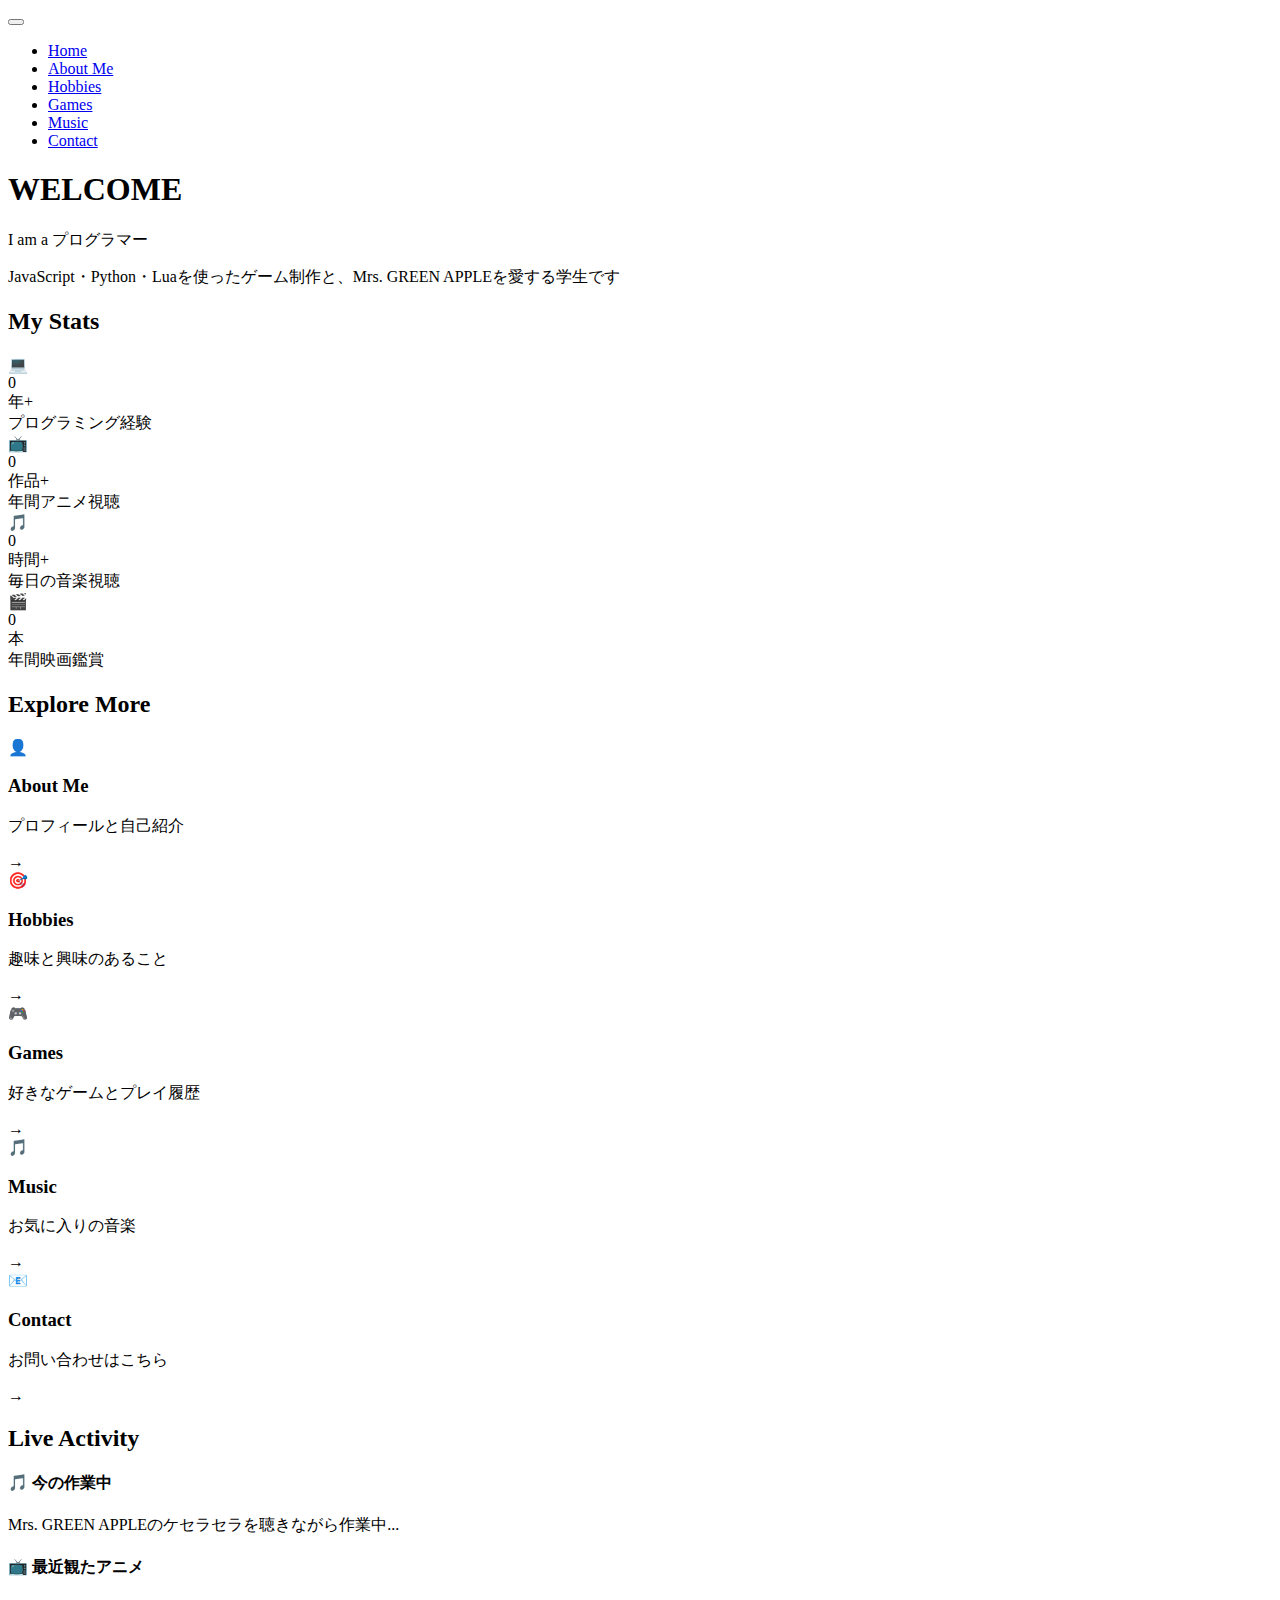
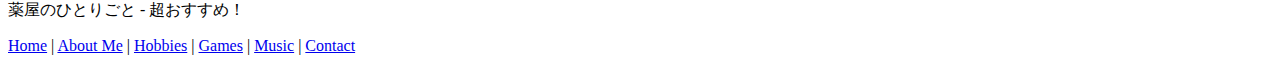
<file: index.html>
<!DOCTYPE html>
<html lang="ja">
<head>
  <meta charset="UTF-8" />
  <meta name="viewport" content="width=device-width, initial-scale=1.0" />
  <title>home</title>
  <link rel="stylesheet" href="css/style.css" />
  <link href="https://fonts.googleapis.com/css2?family=M+PLUS+Rounded+1c:wght@400;700;900&display=swap" rel="stylesheet">
</head>
<body>
  <!-- カーソルの追従用要素 -->
  <div class="cursor-trail"></div>

  <!-- ヘッダー・ナビゲーション -->
  <header>
    <nav class="navbar">
      <button class="mobile-menu-toggle" aria-label="メニューを開く">
        <span></span>
        <span></span>
        <span></span>
      </button>
      <ul class="nav-menu">
        <li><a href="index.html" class="active">Home</a></li>
        <li><a href="about/about.html">About Me</a></li>
        <li><a href="hobby/hobby.html">Hobbies</a></li>
        <li><a href="game/game.html">Games</a></li>
        <li><a href="music/music.html">Music</a></li>
        <li><a href="contact/contact.html">Contact</a></li>
      </ul>
    </nav>
  </header>

  <!-- メイン：ヒーローセクション -->
  <main>
    <section class="hero">
      <div class="hero-content">
        <h1 class="headline">WELCOME</h1>
        <div class="typing-text">
          <span class="typing-label">I am a </span>
          <span class="typing-words" id="typing-words">プログラマー</span>
        </div>
        <div class="hero-description">
          <p>JavaScript・Python・Luaを使ったゲーム制作と、Mrs. GREEN APPLEを愛する学生です</p>
        </div>
      </div>
    </section>

    <!-- 統計ダッシュボード -->
    <section class="stats-dashboard">
      <h2 class="dashboard-title">My Stats</h2>
      <div class="stats-grid">
        <div class="stat-card programming">
          <div class="stat-icon">💻</div>
          <div class="stat-number" data-target="2">0</div>
          <div class="stat-unit">年+</div>
          <div class="stat-label">プログラミング経験</div>
          <div class="stat-bar">
            <div class="progress programming-progress"></div>
          </div>
        </div>
        
        <div class="stat-card anime">
          <div class="stat-icon">📺</div>
          <div class="stat-number" data-target="30">0</div>
          <div class="stat-unit">作品+</div>
          <div class="stat-label">年間アニメ視聴</div>
          <div class="stat-bar">
            <div class="progress anime-progress"></div>
          </div>
        </div>
        
        <div class="stat-card music">
          <div class="stat-icon">🎵</div>
          <div class="stat-number" data-target="3">0</div>
          <div class="stat-unit">時間+</div>
          <div class="stat-label">毎日の音楽視聴</div>
          <div class="stat-bar">
            <div class="progress music-progress"></div>
          </div>
        </div>
        
        <div class="stat-card movies">
          <div class="stat-icon">🎬</div>
          <div class="stat-number" data-target="5">0</div>
          <div class="stat-unit">本</div>
          <div class="stat-label">年間映画鑑賞</div>
          <div class="stat-bar">
            <div class="progress movies-progress"></div>
          </div>
        </div>
      </div>
    </section>

    <!-- ナビゲーションカード -->
    <section class="navigation-section">
      <h2 class="nav-title">Explore More</h2>
      <div class="navigation-grid">
        <div class="nav-card about" onclick="location.href='about/about.html'">
          <div class="nav-background"></div>
          <div class="nav-content">
            <div class="nav-icon">👤</div>
            <h3>About Me</h3>
            <p>プロフィールと自己紹介</p>
            <div class="nav-arrow">→</div>
          </div>
        </div>
        
        <div class="nav-card hobbies" onclick="location.href='hobby/hobby.html'">
          <div class="nav-background"></div>
          <div class="nav-content">
            <div class="nav-icon">🎯</div>
            <h3>Hobbies</h3>
            <p>趣味と興味のあること</p>
            <div class="nav-arrow">→</div>
          </div>
        </div>
        
        <div class="nav-card games" onclick="location.href='game/game.html'">
          <div class="nav-background"></div>
          <div class="nav-content">
            <div class="nav-icon">🎮</div>
            <h3>Games</h3>
            <p>好きなゲームとプレイ履歴</p>
            <div class="nav-arrow">→</div>
          </div>
        </div>
        
        <div class="nav-card music" onclick="location.href='music/music.html'">
          <div class="nav-background"></div>
          <div class="nav-content">
            <div class="nav-icon">🎵</div>
            <h3>Music</h3>
            <p>お気に入りの音楽</p>
            <div class="nav-arrow">→</div>
          </div>
        </div>
        
        <div class="nav-card contact" onclick="location.href='contact/contact.html'">
          <div class="nav-background"></div>
          <div class="nav-content">
            <div class="nav-icon">📧</div>
            <h3>Contact</h3>
            <p>お問い合わせはこちら</p>
            <div class="nav-arrow">→</div>
          </div>
        </div>
      </div>
    </section>

    <!-- ライブアクティビティ -->
    <section class="live-activity">
      <h2 class="activity-title">Live Activity</h2>
      <div class="activity-container">
        <div class="activity-item">
          <div class="activity-status online"></div>
          <div class="activity-content">
            <h4>🎵 今の作業中</h4>
            <p>Mrs. GREEN APPLEのケセラセラを聴きながら作業中...</p>
          </div>
        </div>
        <div class="activity-item">
          <div class="activity-status idle"></div>
          <div class="activity-content">
            <h4>📺 最近観たアニメ</h4>
            <p>薬屋のひとりごと - 超おすすめ！</p>
          </div>
        </div>
      </div>
    </section>
  </main>

  <!-- フッター -->
  <footer>
    <nav class="footer-nav">
      <a href="index.html">Home</a> |
      <a href="about/about.html">About Me</a> |
      <a href="hobby/hobby.html">Hobbies</a> |
      <a href="game/game.html">Games</a> |
      <a href="music/music.html">Music</a> |
      <a href="contact/contact.html">Contact</a>
    </nav>
  </footer>

  <!-- JavaScript -->
  <script>
    const cursor = document.querySelector('.cursor-trail');
    document.addEventListener('mousemove', (e) => {
      cursor.style.top = `${e.clientY}px`;
      cursor.style.left = `${e.clientX}px`;
    });
  </script>
  <script src="js/scripts.js"></script>
</body>
</html>
</file>
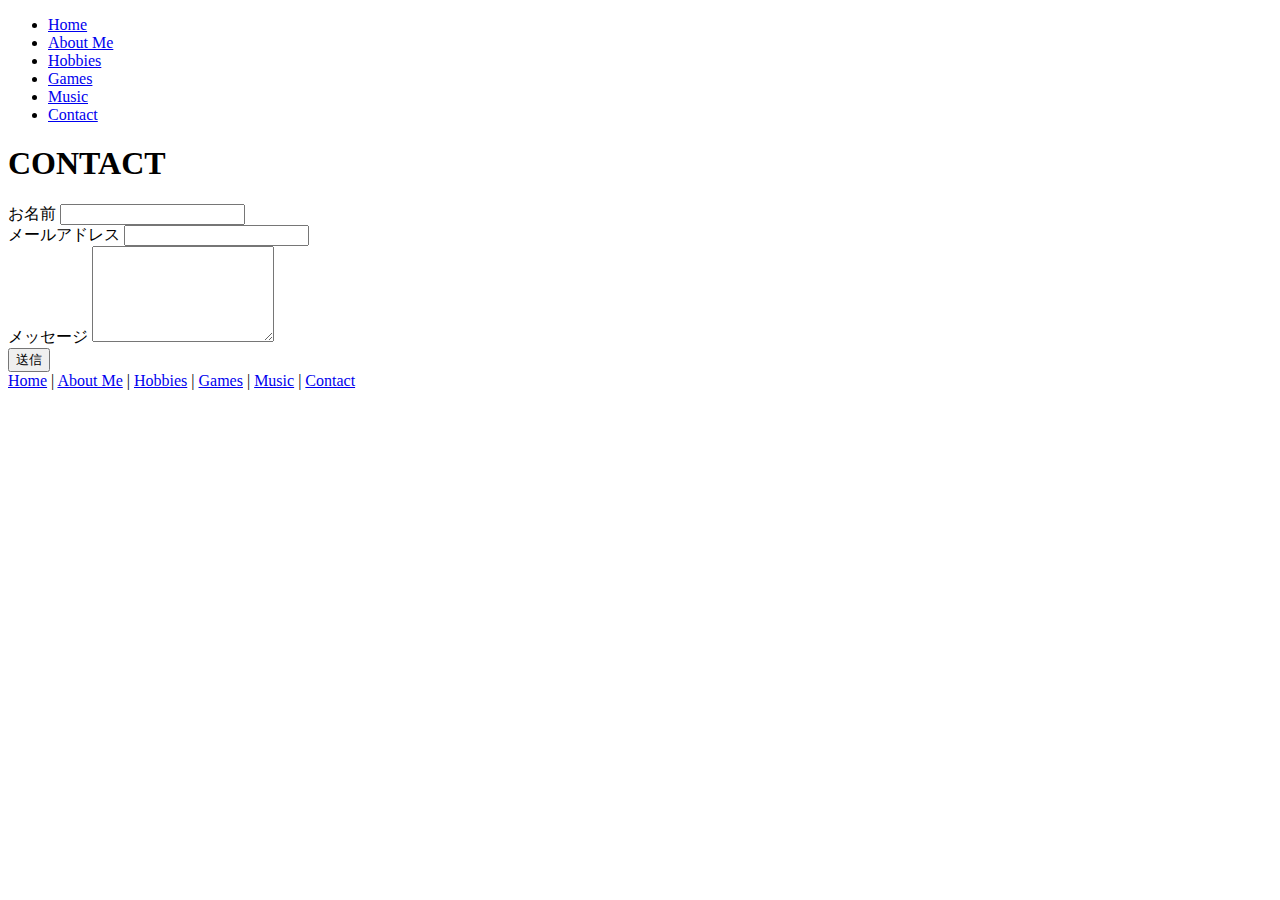
<file: contact.html>
<!DOCTYPE html>
<html lang="ja">
<head>
  <meta charset="UTF-8" />
  <meta name="viewport" content="width=device-width, initial-scale=1.0" />
  <title>Contact - VALORANT風ポートフォリオ</title>
  <link rel="stylesheet" href="css/style.css" />
  <link href="https://fonts.googleapis.com/css2?family=M+PLUS+Rounded+1c:wght@400;700&display=swap" rel="stylesheet">
</head>
<body>
  <!-- カーソルの追従用要素 -->
  <div class="cursor-trail"></div>

  <!-- ヘッダー・ナビゲーション -->
  <header>
    <nav class="navbar">
      <ul>
        <li><a href="index.html">Home</a></li>
        <li><a href="about.html">About Me</a></li>
        <li><a href="hobby.html">Hobbies</a></li>
        <li><a href="game.html">Games</a></li>
        <li><a href="music.html">Music</a></li>
        <li><a href="contact.html" class="active">Contact</a></li>
      </ul>
    </nav>
  </header>

  <main>
    <section class="hero">
      <h1 class="headline">CONTACT</h1>
    </section>

    <section class="contact-content">
      <div class="contact-form-container">
        <form class="contact-form">
          <div class="form-group">
            <label for="name">お名前</label>
            <input type="text" id="name" name="name" required>
          </div>
          <div class="form-group">
            <label for="email">メールアドレス</label>
            <input type="email" id="email" name="email" required>
          </div>
          <div class="form-group">
            <label for="message">メッセージ</label>
            <textarea id="message" name="message" rows="6" required></textarea>
          </div>
          <button type="submit" class="submit-btn">送信</button>
        </form>
      </div>
    </section>
  </main>

  <footer>
    <nav class="footer-nav">
      <a href="index.html">Home</a> |
      <a href="about.html">About Me</a> |
      <a href="hobby.html">Hobbies</a> |
      <a href="game.html">Games</a> |
      <a href="music.html">Music</a> |
      <a href="contact.html">Contact</a>
    </nav>
  </footer>

  <script src="js/scripts.js"></script>
</body>
</html>
</file>
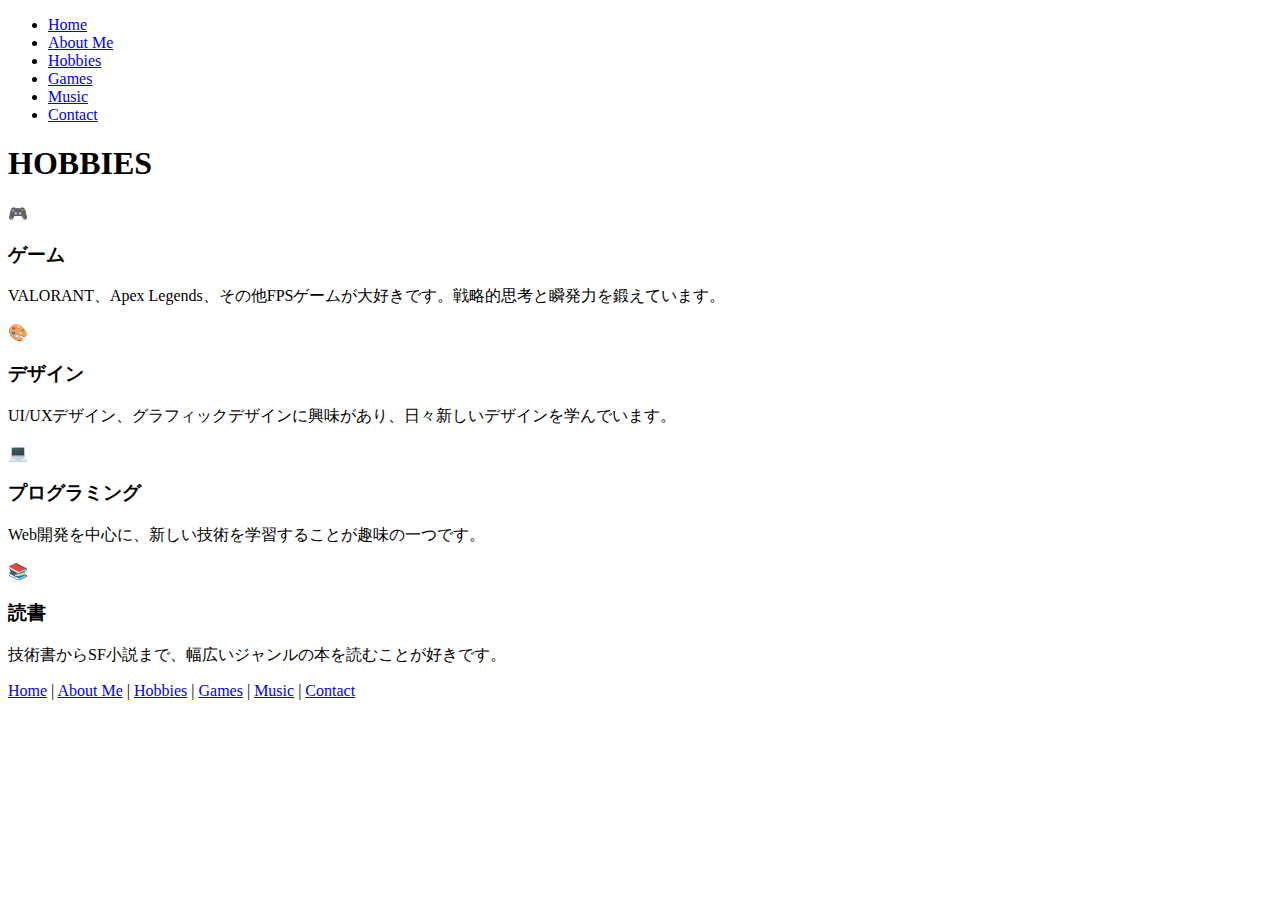
<file: hobby.html>
<!DOCTYPE html>
<html lang="ja">
<head>
  <meta charset="UTF-8" />
  <meta name="viewport" content="width=device-width, initial-scale=1.0" />
  <title>Hobbies - VALORANT風ポートフォリオ</title>
  <link rel="stylesheet" href="css/style.css" />
  <link href="https://fonts.googleapis.com/css2?family=M+PLUS+Rounded+1c:wght@400;700&display=swap" rel="stylesheet">
</head>
<body>
  <!-- カーソルの追従用要素 -->
  <div class="cursor-trail"></div>

  <!-- ヘッダー・ナビゲーション -->
  <header>
    <nav class="navbar">
      <ul>
        <li><a href="index.html">Home</a></li>
        <li><a href="about.html">About Me</a></li>
        <li><a href="hobby.html" class="active">Hobbies</a></li>
        <li><a href="game.html">Games</a></li>
        <li><a href="music.html">Music</a></li>
        <li><a href="contact.html">Contact</a></li>
      </ul>
    </nav>
  </header>

  <main>
    <section class="hero">
      <h1 class="headline">HOBBIES</h1>
    </section>

    <section class="hobby-content">
      <div class="hobby-grid">
        <div class="hobby-card">
          <div class="hobby-icon">🎮</div>
          <h3>ゲーム</h3>
          <p>VALORANT、Apex Legends、その他FPSゲームが大好きです。戦略的思考と瞬発力を鍛えています。</p>
        </div>
        <div class="hobby-card">
          <div class="hobby-icon">🎨</div>
          <h3>デザイン</h3>
          <p>UI/UXデザイン、グラフィックデザインに興味があり、日々新しいデザインを学んでいます。</p>
        </div>
        <div class="hobby-card">
          <div class="hobby-icon">💻</div>
          <h3>プログラミング</h3>
          <p>Web開発を中心に、新しい技術を学習することが趣味の一つです。</p>
        </div>
        <div class="hobby-card">
          <div class="hobby-icon">📚</div>
          <h3>読書</h3>
          <p>技術書からSF小説まで、幅広いジャンルの本を読むことが好きです。</p>
        </div>
      </div>
    </section>
  </main>

  <footer>
    <nav class="footer-nav">
      <a href="index.html">Home</a> |
      <a href="about.html">About Me</a> |
      <a href="hobby.html">Hobbies</a> |
      <a href="game.html">Games</a> |
      <a href="music.html">Music</a> |
      <a href="contact.html">Contact</a>
    </nav>
  </footer>

  <script src="js/scripts.js"></script>
</body>
</html>
</file>
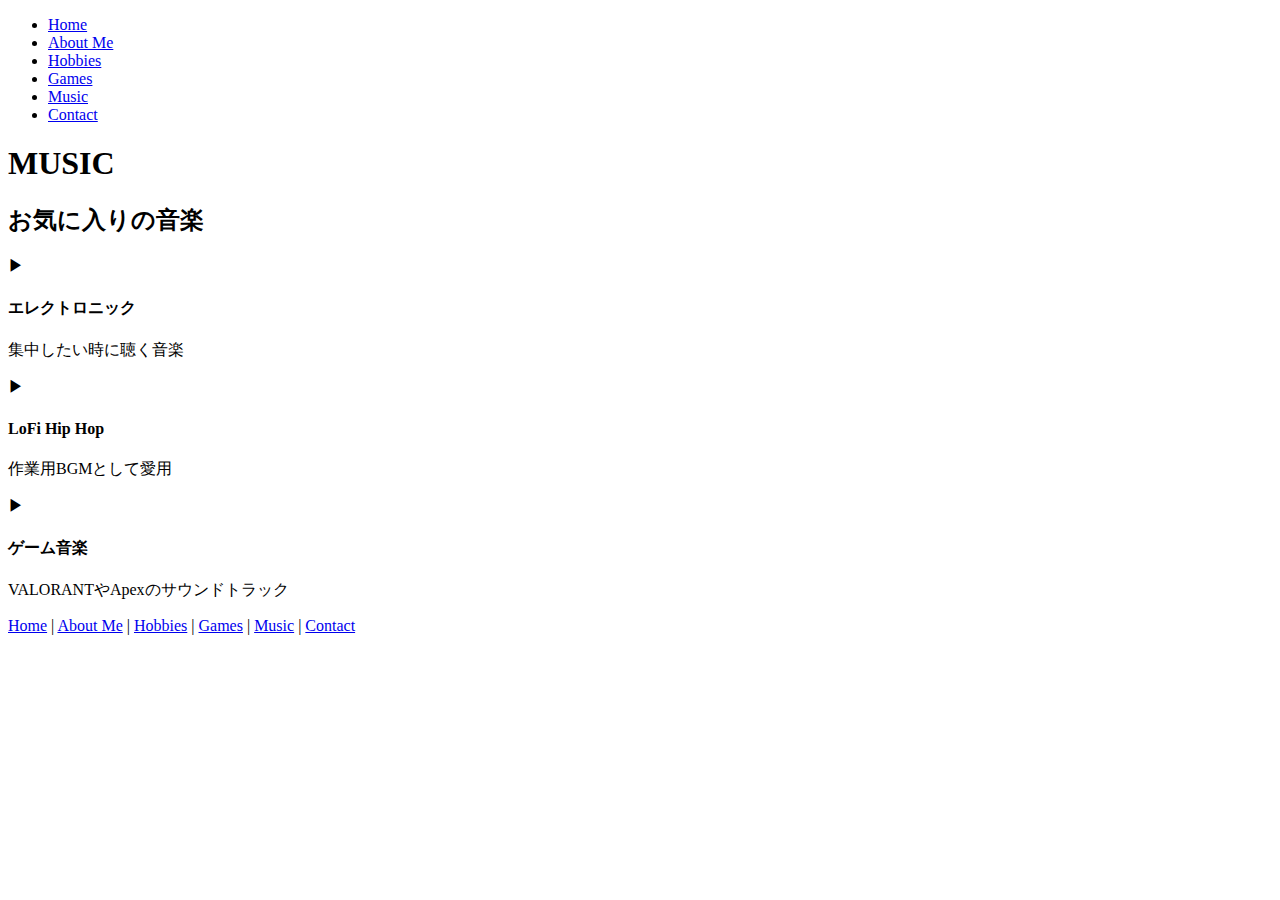
<file: music.html>
<!DOCTYPE html>
<html lang="ja">
<head>
  <meta charset="UTF-8" />
  <meta name="viewport" content="width=device-width, initial-scale=1.0" />
  <title>Music - VALORANT風ポートフォリオ</title>
  <link rel="stylesheet" href="css/style.css" />
  <link href="https://fonts.googleapis.com/css2?family=M+PLUS+Rounded+1c:wght@400;700&display=swap" rel="stylesheet">
</head>
<body>
  <!-- カーソルの追従用要素 -->
  <div class="cursor-trail"></div>

  <!-- ヘッダー・ナビゲーション -->
  <header>
    <nav class="navbar">
      <ul>
        <li><a href="index.html">Home</a></li>
        <li><a href="about.html">About Me</a></li>
        <li><a href="hobby.html">Hobbies</a></li>
        <li><a href="game.html">Games</a></li>
        <li><a href="music.html" class="active">Music</a></li>
        <li><a href="contact.html">Contact</a></li>
      </ul>
    </nav>
  </header>

  <main>
    <section class="hero">
      <h1 class="headline">MUSIC</h1>
    </section>

    <section class="music-content">
      <div class="playlist">
        <h2>お気に入りの音楽</h2>
        <div class="music-grid">
          <div class="music-card">
            <div class="music-cover">
              <div class="play-button">▶</div>
            </div>
            <h4>エレクトロニック</h4>
            <p>集中したい時に聴く音楽</p>
          </div>
          <div class="music-card">
            <div class="music-cover">
              <div class="play-button">▶</div>
            </div>
            <h4>LoFi Hip Hop</h4>
            <p>作業用BGMとして愛用</p>
          </div>
          <div class="music-card">
            <div class="music-cover">
              <div class="play-button">▶</div>
            </div>
            <h4>ゲーム音楽</h4>
            <p>VALORANTやApexのサウンドトラック</p>
          </div>
        </div>
      </div>
    </section>
  </main>

  <footer>
    <nav class="footer-nav">
      <a href="index.html">Home</a> |
      <a href="about.html">About Me</a> |
      <a href="hobby.html">Hobbies</a> |
      <a href="game.html">Games</a> |
      <a href="music.html">Music</a> |
      <a href="contact.html">Contact</a>
    </nav>
  </footer>

  <script src="js/scripts.js"></script>
</body>
</html>
</file>
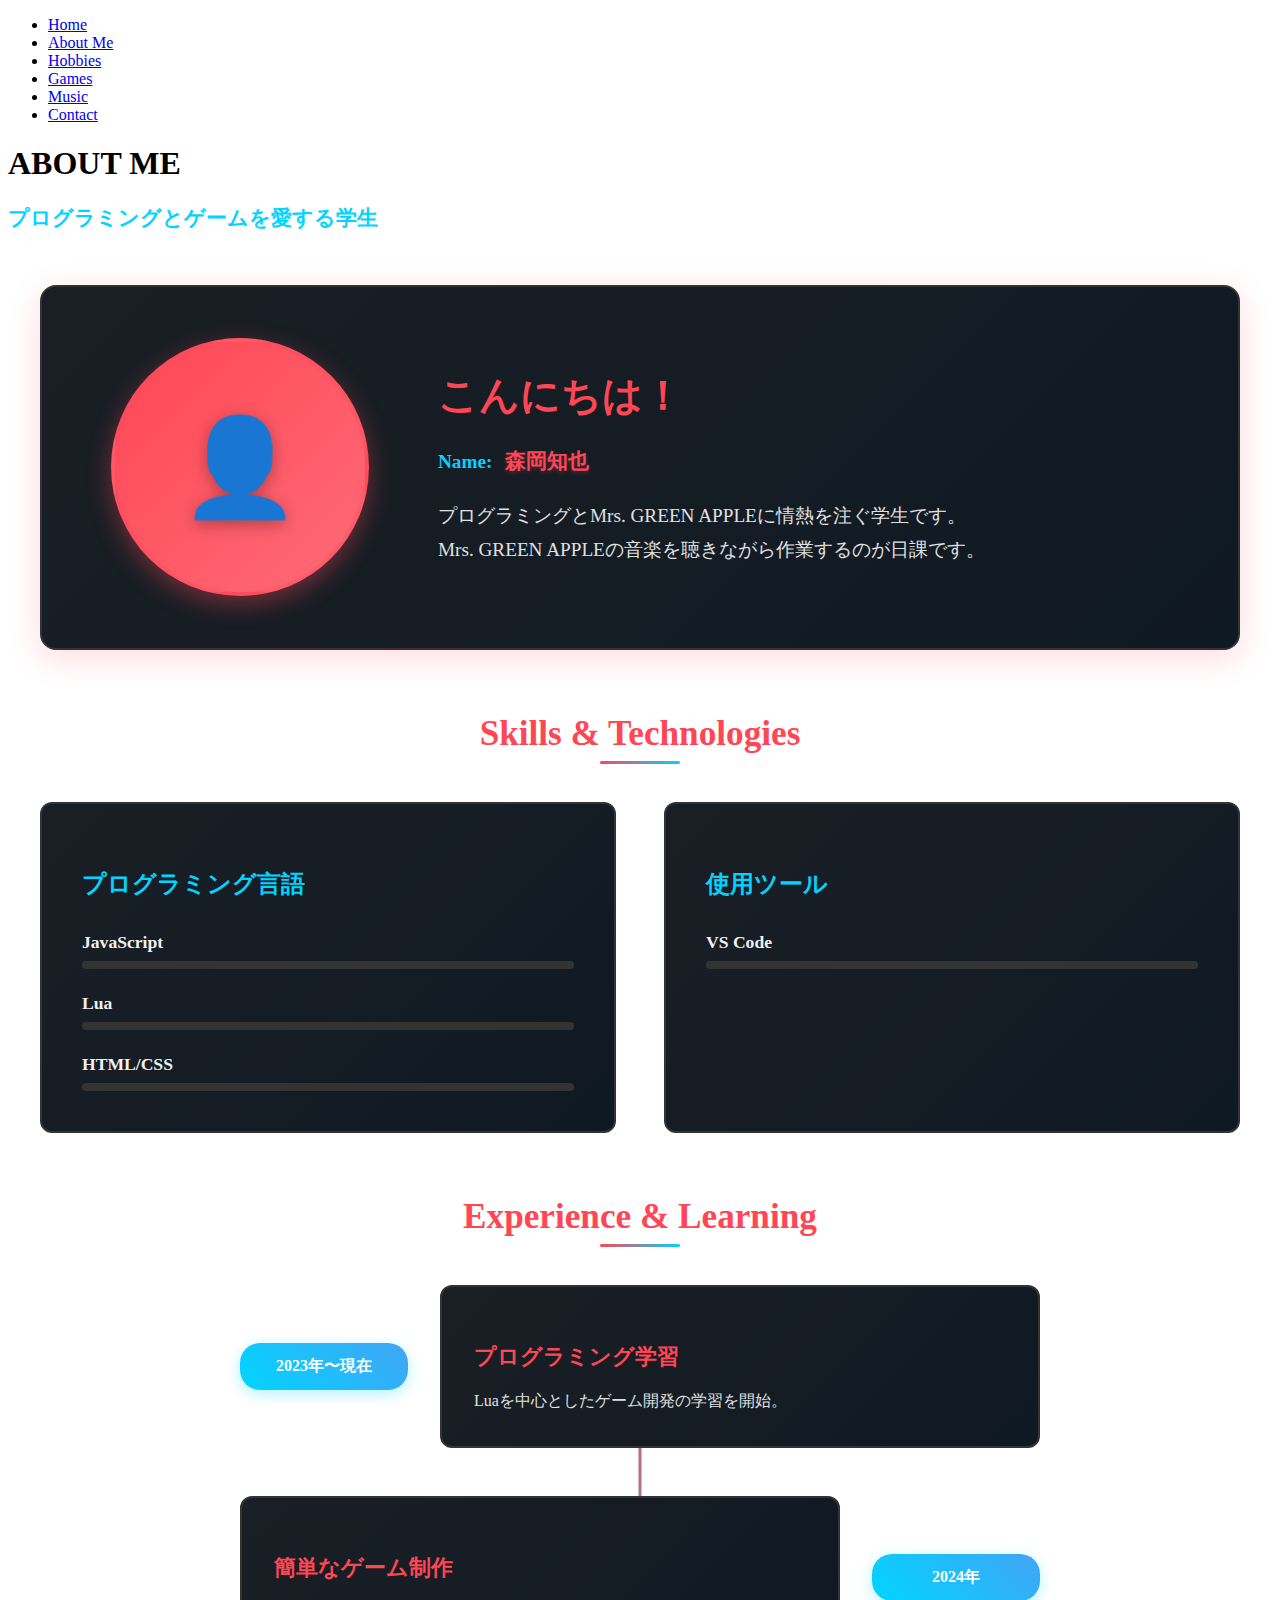
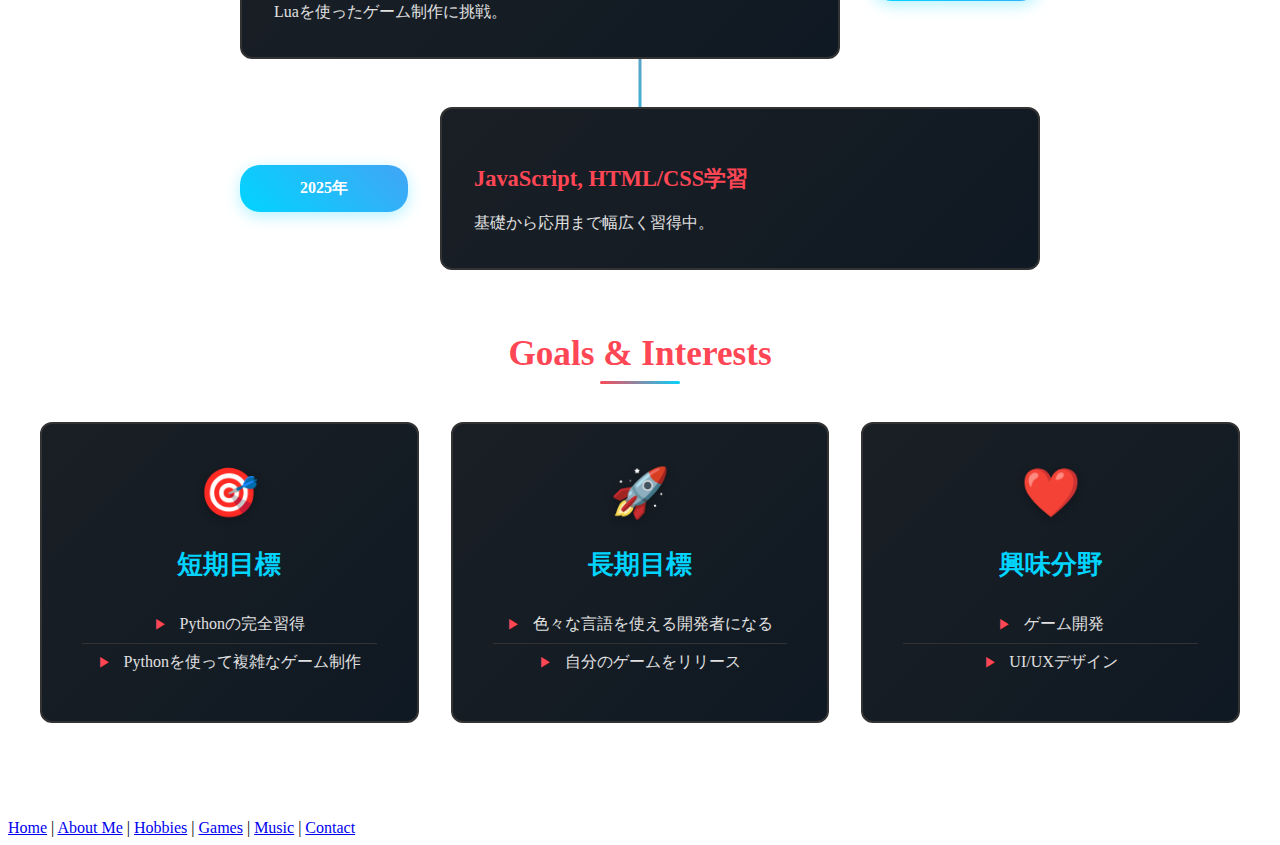
<file: about/about.html>
<!DOCTYPE html>
<html lang="ja">
<head>
  <meta charset="UTF-8" />
  <meta name="viewport" content="width=device-width, initial-scale=1.0" />
  <title>About Me</title>
  <link rel="stylesheet" href="../css/style.css" />
  <link rel="stylesheet" href="about.css" />
  <link href="https://fonts.googleapis.com/css2?family=M+PLUS+Rounded+1c:wght@400;700;900&display=swap" rel="stylesheet">
</head>
<body>
  <!-- カーソルの追従用要素 -->
  <div class="cursor-trail"></div>

  <!-- ヘッダー・ナビゲーション -->
  <header>
    <nav class="navbar">
      <ul>
        <li><a href="../index.html">Home</a></li>
        <li><a href="about.html" class="active">About Me</a></li>
        <li><a href="../hobby/hobby.html">Hobbies</a></li>
        <li><a href="../game/game.html">Games</a></li>
        <li><a href="../music/music.html">Music</a></li>
        <li><a href="../contact/contact.html">Contact</a></li>
      </ul>
    </nav>
  </header>

  <main>
    <section class="hero">
      <h1 class="headline">ABOUT ME</h1>
      <p class="hero-subtitle">プログラミングとゲームを愛する学生</p>
    </section>

    <section class="about-content">
      <!-- プロフィールカード -->
      <div class="profile-section">
        <div class="profile-card">
          <div class="profile-image">
            <div class="image-placeholder">
              <div class="avatar-icon">👤</div>
            </div>
          </div>
          <div class="profile-info">
            <h2>こんにちは！</h2>
            <div class="name-display">
              <span class="name-label">Name: </span>
              <span class="name-text">森岡知也</span>
            </div>
            <p class="intro-text">
              プログラミングとMrs. GREEN APPLEに情熱を注ぐ学生です。<br>
              Mrs. GREEN APPLEの音楽を聴きながら作業するのが日課です。
            </p>
          </div>
        </div>
      </div>

      <!-- スキルセクション -->
      <div class="skills-section">
        <h2 class="section-title">Skills & Technologies</h2>
        <div class="skills-grid">
          <div class="skill-category">
            <h3>プログラミング言語</h3>
            <div class="skill-items">
              <div class="skill-item">
                <span class="skill-name">JavaScript</span>
                <div class="skill-bar">
                  <div class="skill-progress" data-width="80%"></div>
                </div>
              </div>
              <div class="skill-item">
                <span class="skill-name">Lua</span>
                <div class="skill-bar">
                  <div class="skill-progress" data-width="70%"></div>
                </div>
              </div>
              <div class="skill-item">
                <span class="skill-name">HTML/CSS</span>
                <div class="skill-bar">
                  <div class="skill-progress" data-width="85%"></div>
                </div>
              </div>
            </div>
          </div>

          <div class="skill-category">
            <h3>使用ツール</h3>
            <div class="skill-items">
              <div class="skill-item">
                <span class="skill-name">VS Code</span>
                <div class="skill-bar">
                  <div class="skill-progress" data-width="95%"></div>
                </div>
              </div>
            </div>
          </div>
        </div>
      </div>

      <!-- 経験・学習歴セクション -->
      <div class="experience-section">
        <h2 class="section-title">Experience & Learning</h2>
        <div class="timeline">
          <div class="timeline-item">
            <div class="timeline-date">2023年〜現在</div>
            <div class="timeline-content">
              <h3>プログラミング学習</h3>
              <p>Luaを中心としたゲーム開発の学習を開始。</p>
            </div>
          </div>
          <div class="timeline-item">
            <div class="timeline-date">2024年</div>
            <div class="timeline-content">
              <h3>簡単なゲーム制作</h3>
              <p>Luaを使ったゲーム制作に挑戦。</p>
            </div>
          </div>
          <div class="timeline-item">
            <div class="timeline-date">2025年</div>
            <div class="timeline-content">
              <h3>JavaScript, HTML/CSS学習</h3>
              <p>基礎から応用まで幅広く習得中。</p>
            </div>
          </div>
        </div>
      </div>

      <!-- 興味・目標セクション -->
      <div class="goals-section">
        <h2 class="section-title">Goals & Interests</h2>
        <div class="goals-grid">
          <div class="goal-card">
            <div class="goal-icon">🎯</div>
            <h3>短期目標</h3>
            <ul>
              <li>Pythonの完全習得</li>
              <li>Pythonを使って複雑なゲーム制作</li>
            </ul>
          </div>
          <div class="goal-card">
            <div class="goal-icon">🚀</div>
            <h3>長期目標</h3>
            <ul>
              <li>色々な言語を使える開発者になる</li>
              <li>自分のゲームをリリース</li>
            </ul>
          </div>
          <div class="goal-card">
            <div class="goal-icon">❤️</div>
            <h3>興味分野</h3>
            <ul>
              <li>ゲーム開発</li>
              <li>UI/UXデザイン</li>
            </ul>
          </div>
        </div>
      </div>
    </section>
  </main>

  <footer>
    <nav class="footer-nav">
      <a href="../index.html">Home</a> |
      <a href="about.html">About Me</a> |
      <a href="../hobby/hobby.html">Hobbies</a> |
      <a href="../game/game.html">Games</a> |
      <a href="../music/music.html">Music</a> |
      <a href="../contact/contact.html">Contact</a>
    </nav>
  </footer>

  <script src="../js/scripts.js"></script>
</body>
</html>
</file>
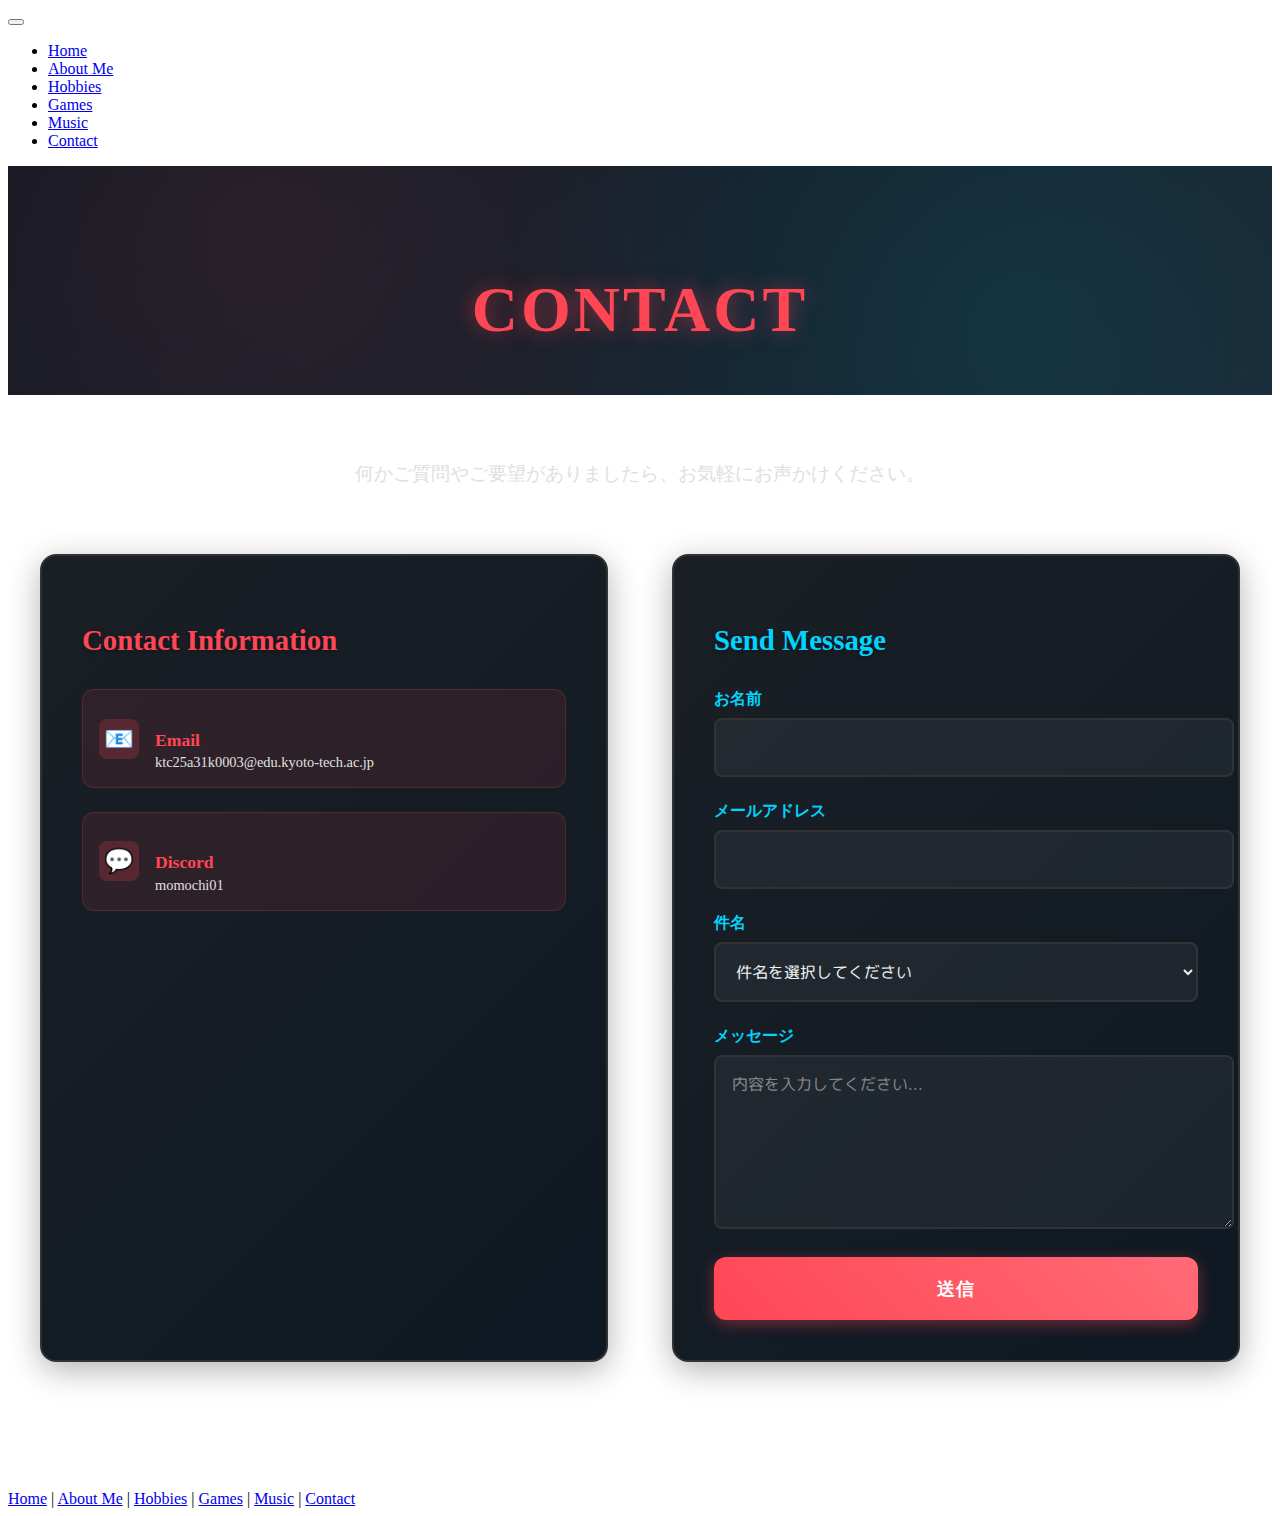
<file: contact/contact.html>
<!DOCTYPE html>
<html lang="ja">
<head>
  <meta charset="UTF-8" />
  <meta name="viewport" content="width=device-width, initial-scale=1.0" />
  <title>Contact</title>
  <link rel="stylesheet" href="../css/style.css" />
  <link rel="stylesheet" href="contact.css" />
  <link href="https://fonts.googleapis.com/css2?family=M+PLUS+Rounded+1c:wght@400;700;900&display=swap" rel="stylesheet">
</head>
<body>
  <!-- カーソルの追従用要素 -->
  <div class="cursor-trail"></div>

  <!-- ヘッダー・ナビゲーション -->
  <header>
    <nav class="navbar">
      <button class="mobile-menu-toggle" aria-label="メニューを開く">
        <span></span>
        <span></span>
        <span></span>
      </button>
      <ul class="nav-menu">
        <li><a href="../index.html">Home</a></li>
        <li><a href="../about/about.html">About Me</a></li>
        <li><a href="../hobby/hobby.html">Hobbies</a></li>
        <li><a href="../game/game.html">Games</a></li>
        <li><a href="../music/music.html">Music</a></li>
        <li><a href="contact.html" class="active">Contact</a></li>
      </ul>
    </nav>
  </header>

  <main>
    <section class="hero">
      <h1 class="headline">CONTACT</h1>
    </section>

    <section class="contact-content">
      <div class="contact-intro">
        <p>
          何かご質問やご要望がありましたら、お気軽にお声かけください。
        </p>
      </div>

      <div class="contact-grid">
        <!-- 連絡先情報 -->
        <div class="contact-info">
          <h3>Contact Information</h3>
          <div class="contact-item">
            <div class="contact-icon">📧</div>
            <div class="contact-details">
              <h4>Email</h4>
              <p>ktc25a31k0003@edu.kyoto-tech.ac.jp</p>
            </div>
          </div>
          <div class="contact-item">
            <div class="contact-icon">💬</div>
            <div class="contact-details">
              <h4>Discord</h4>
              <p>momochi01</p>
            </div>
          </div>
        </div>

        <!-- お問い合わせフォーム -->
        <div class="contact-form-container">
          <h3>Send Message</h3>
          <form class="contact-form" id="contactForm">
            <div class="form-group">
              <label for="name">お名前</label>
              <input type="text" id="name" name="name" required>
            </div>
            <div class="form-group">
              <label for="email">メールアドレス</label>
              <input type="email" id="email" name="email" required>
            </div>
            <div class="form-group">
              <label for="subject">件名</label>
              <select id="subject" name="subject" required>
                <option value="">件名を選択してください</option>
                <option value="project">趣味について</option>
                <option value="collaboration">コラボレーション</option>
                <option value="gaming">ゲームについて</option>
                <option value="music">音楽について</option>
                <option value="other">その他</option>
              </select>
            </div>
            <div class="form-group">
              <label for="message">メッセージ</label>
              <textarea id="message" name="message" rows="6" required placeholder="内容を入力してください..."></textarea>
            </div>
            <button type="submit" class="submit-btn">
              <span class="btn-text">送信</span>
              <span class="btn-effect"></span>
            </button>
          </form>
        </div>
      </div>
    </section>
  </main>

  <footer>
    <nav class="footer-nav">
      <a href="../index.html">Home</a> |
      <a href="../about/about.html">About Me</a> |
      <a href="../hobby/hobby.html">Hobbies</a> |
      <a href="../game/game.html">Games</a> |
      <a href="../music/music.html">Music</a> |
      <a href="contact.html">Contact</a>
    </nav>
  </footer>

  <script src="../js/scripts.js"></script>
  <script src="contact.js"></script>
</body>
</html>
</file>
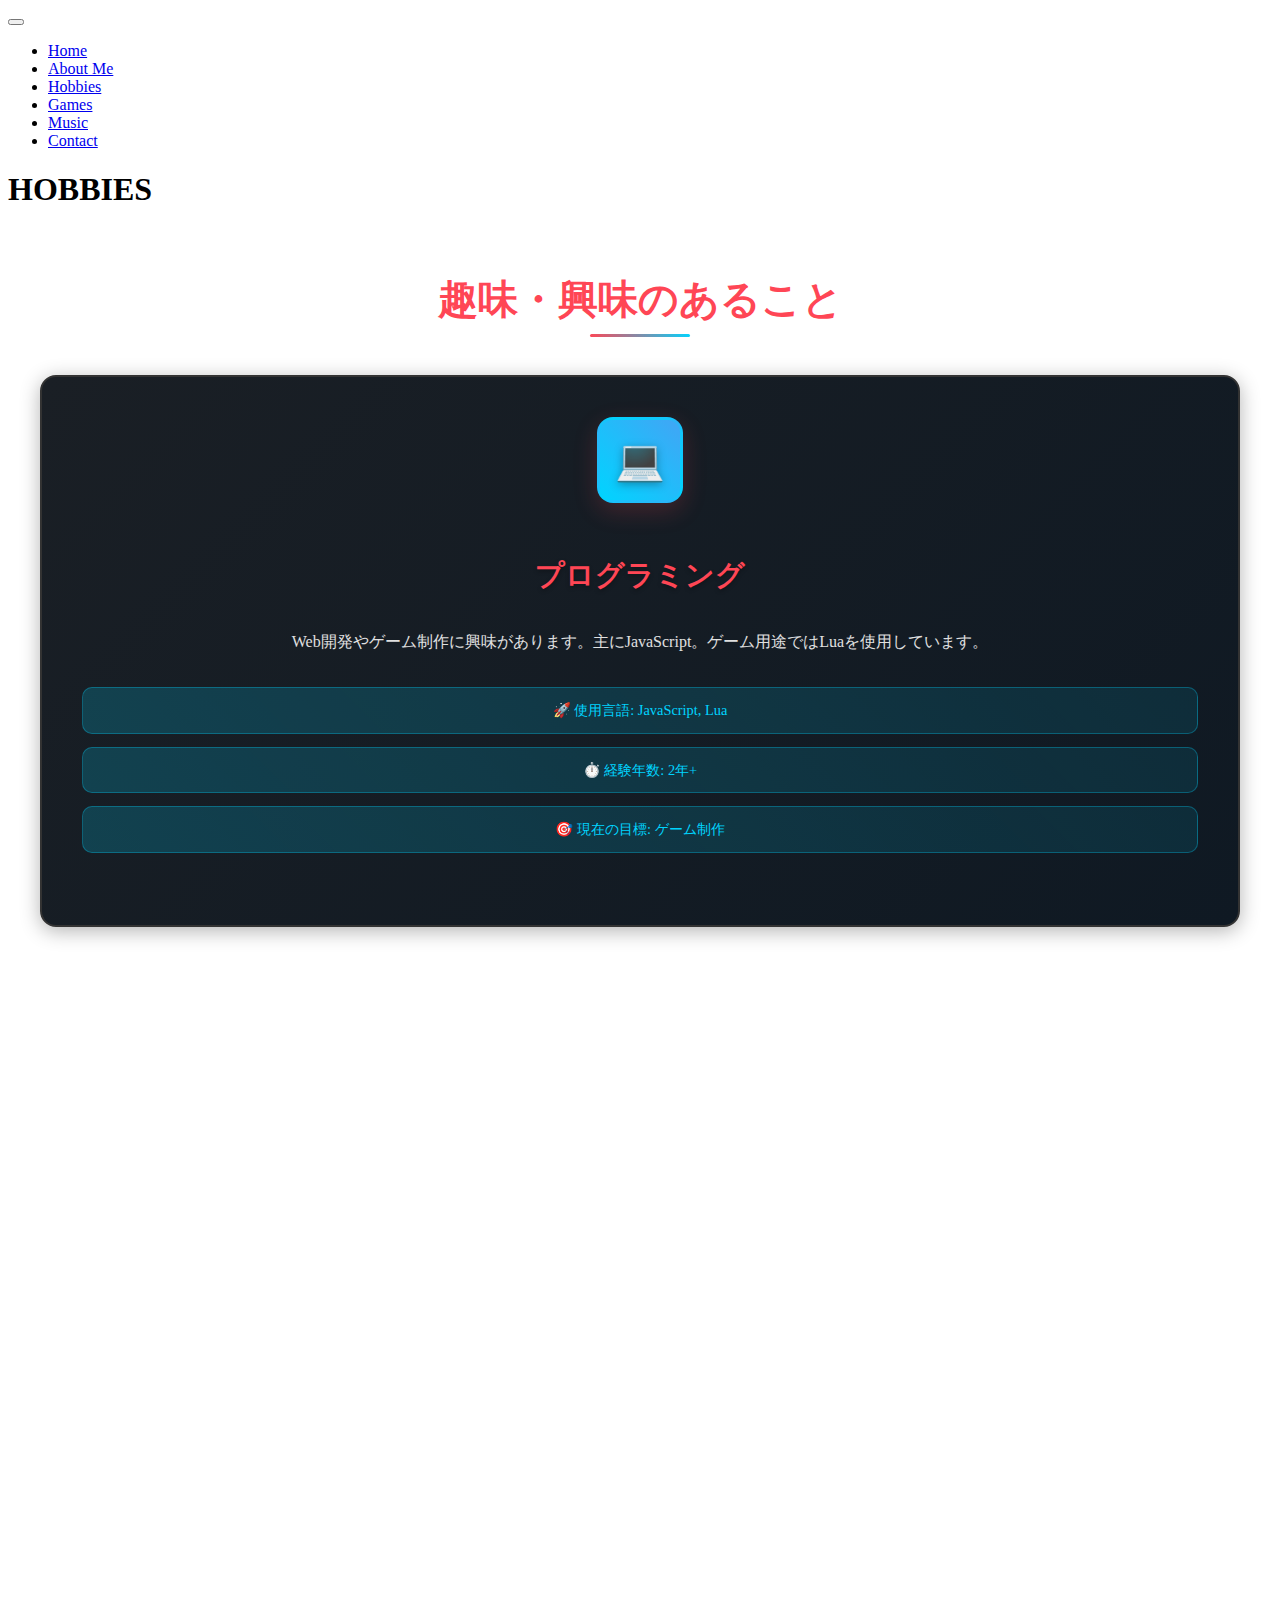
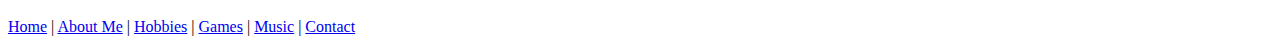
<file: hobby/hobby.html>
<!DOCTYPE html>
<html lang="ja">
<head>
  <meta charset="UTF-8" />
  <meta name="viewport" content="width=device-width, initial-scale=1.0" />
  <title>Hobbies</title>
  <link rel="stylesheet" href="../css/style.css" />
  <link rel="stylesheet" href="hobby.css" />
  <link href="https://fonts.googleapis.com/css2?family=M+PLUS+Rounded+1c:wght@400;700&display=swap" rel="stylesheet">
</head>
<body>
  <!-- カーソルの追従用要素 -->
  <div class="cursor-trail"></div>

  <!-- ヘッダー・ナビゲーション -->
  <header>
    <nav class="navbar">
      <button class="mobile-menu-toggle" aria-label="メニューを開く">
        <span></span>
        <span></span>
        <span></span>
      </button>
      <ul class="nav-menu">
        <li><a href="../index.html">Home</a></li>
        <li><a href="../about/about.html">About Me</a></li>
        <li><a href="hobby.html" class="active">Hobbies</a></li>
        <li><a href="../game/game.html">Games</a></li>
        <li><a href="../music/music.html">Music</a></li>
        <li><a href="../contact/contact.html">Contact</a></li>
      </ul>
    </nav>
  </header>

  <main>
    <section class="hero">
      <h1 class="headline">HOBBIES</h1>
    </section>

    <!-- 趣味カードセクション -->
    <section class="hobbies-section">
      <div class="hobbies-container">
        <h2>趣味・興味のあること</h2>
        <div class="hobbies-grid">
          <!-- プログラミング -->
          <div class="hobby-card" data-category="programming">
            <div class="hobby-icon">
              <div class="icon-symbol">💻</div>
            </div>
            <h3>プログラミング</h3>
            <p>Web開発やゲーム制作に興味があります。主にJavaScript。ゲーム用途ではLuaを使用しています。</p>
            <div class="hobby-stats">
              <div class="stat">🚀 使用言語: JavaScript, Lua</div>
              <div class="stat">⏱️ 経験年数: 2年+</div>
              <div class="stat">🎯 現在の目標: ゲーム制作</div>
            </div>
          </div>
        </div>

        <!-- 下段の趣味カード -->
        <div class="hobbies-grid secondary-hobbies">
          <!-- アニメ・マンガ -->
          <div class="hobby-card" data-category="anime">
            <div class="hobby-icon">
              <div class="icon-symbol">📺</div>
            </div>
            <h3>アニメ</h3>
            <p>最近だと、恋愛・転生系など様々なジャンルを楽しんでいます。</p>
            <div class="hobby-stats">
              <div class="stat">🎬 好きなキャラクター: ピカチュウ</div>
              <div class="stat">📚 年間視聴数: 30作品+</div>
              <div class="stat">⭐ 最近のお気に入り: 薬屋のひとりごと</div>
            </div>
          </div>

          <!-- 映画鑑賞 -->
          <div class="hobby-card" data-category="movies">
            <div class="hobby-icon">
              <div class="icon-symbol">🎬</div>
            </div>
            <h3>映画鑑賞</h3>
            <p>アクション、感動、アニメ系が特に好き。映画館での迫力ある映像と臨場感を大切にしています。</p>
            <div class="hobby-stats">
              <div class="stat">🎭 好きなタイトル: ラーゲリより愛をこめて</div>
              <div class="stat">🎪 年間鑑賞数: 約５本</div>
            </div>
          </div>

          <!-- 音楽鑑賞 -->
          <div class="hobby-card" data-category="music">
            <div class="hobby-icon">
              <div class="icon-symbol">🎵</div>
            </div>
            <h3>音楽鑑賞</h3>
            <p>Mrs. GREEN APPLEが１番好きです！！！</p>
            <div class="hobby-stats">
              <div class="stat">🎶 好きなジャンル: J pop, 作業用BGM</div>
              <div class="stat">👦 好きなアーティスト: Mrs. GREEN APPLE</div>
              <div class="stat">⏰ 毎日の視聴時間: 3時間+</div>
            </div>
          </div>
        </div>
      </div>
    </section>
  </main>

  <footer>
    <nav class="footer-nav">
      <a href="../index.html">Home</a> |
      <a href="../about/about.html">About Me</a> |
      <a href="hobby.html">Hobbies</a> |
      <a href="../game/game.html">Games</a> |
      <a href="../music/music.html">Music</a> |
      <a href="../contact/contact.html">Contact</a>
    </nav>
  </footer>

  <script src="../js/scripts.js"></script>
  <script src="hobby.js"></script>
</body>
</html>
</file>
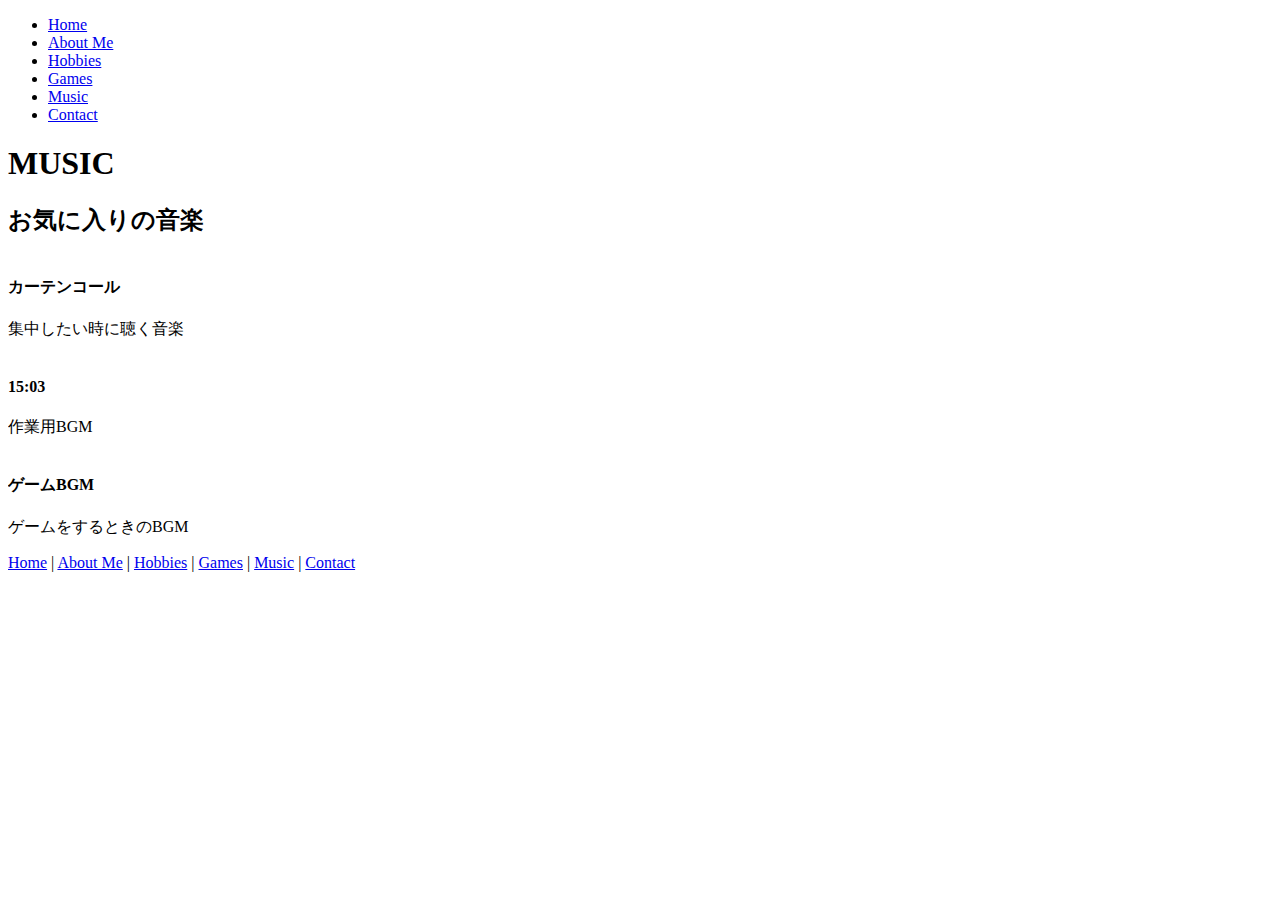
<file: music/music.html>
<!DOCTYPE html>
<html lang="ja">
<head>
  <meta charset="UTF-8" />
  <meta name="viewport" content="width=device-width, initial-scale=1.0" />
  <title>Music</title>
  <link rel="stylesheet" href="../css/style.css" />
  <link rel="stylesheet" href="music.css" />
  <link href="https://fonts.googleapis.com/css2?family=M+PLUS+Rounded+1c:wght@400;700&display=swap" rel="stylesheet">
</head>
<body>
  <!-- カーソルの追従用要素 -->
  <div class="cursor-trail"></div>

  <!-- ヘッダー・ナビゲーション -->
  <header>
    <nav class="navbar">
      <ul>
        <li><a href="../index.html">Home</a></li>
        <li><a href="../about/about.html">About Me</a></li>
        <li><a href="../hobby/hobby.html">Hobbies</a></li>
        <li><a href="../game/game.html">Games</a></li>
        <li><a href="music.html" class="active">Music</a></li>
        <li><a href="../contact/contact.html">Contact</a></li>
      </ul>
    </nav>
  </header>

  <main>
    <section class="hero">
      <h1 class="headline">MUSIC</h1>
    </section>

    <section class="music-content">
      <div class="playlist">
        <h2>お気に入りの音楽</h2>
        <div class="music-grid">
          <div class="music-card" data-youtube="gpdh9AUzQjY">
            <div class="music-cover">
              <div class="play-button">▶</div>
            </div>
            <h4>カーテンコール</h4>
            <p>集中したい時に聴く音楽</p>
          </div>
          <div class="music-card" data-youtube="rHcQZ8kHJ_w">
            <div class="music-cover">
              <div class="play-button">▶</div>
            </div>
            <h4>15:03</h4>
            <p>作業用BGM</p>
          </div>
          <div class="music-card" data-youtube="Gi2yWFqN_Zc">
            <div class="music-cover">
              <div class="play-button">▶</div>
            </div>
            <h4>ゲームBGM</h4>
            <p>ゲームをするときのBGM</p>
          </div>
        </div>
      </div>
    </section>
  </main>

  <!-- YouTube埋め込みプレイヤー（画面下部に固定表示） -->
  <div class="youtube-player" id="youtube-player">
    <div class="player-header">
      <h3 id="current-track">音楽を選択してください</h3>
      <button class="close-player" id="close-player">×</button>
    </div>
    <div class="player-container">
      <iframe id="youtube-iframe" 
              width="100%" 
              height="315" 
              src="" 
              frameborder="0" 
              allow="accelerometer; autoplay; clipboard-write; encrypted-media; gyroscope; picture-in-picture" 
              allowfullscreen>
      </iframe>
    </div>
  </div>

  <footer>
    <nav class="footer-nav">
      <a href="../index.html">Home</a> |
      <a href="../about/about.html">About Me</a> |
      <a href="../hobby/hobby.html">Hobbies</a> |
      <a href="../game/game.html">Games</a> |
      <a href="music.html">Music</a> |
      <a href="../contact/contact.html">Contact</a>
    </nav>
  </footer>

  <script src="../js/scripts.js"></script>
  <script src="music.js"></script>
</body>
</html>
</file>
<file: css/style.css>
.body {
    font-family: Arial, sans-serif;
    line-height: 1.6;
    margin: 0;
    padding: 0;
    background-color: #f4f4f4;
}

.header {
    background: #333;
    color: #fff;
    padding: 1rem 0;
    text-align: center;
}

.nav ul {
    list-style-type: none;
    padding: 0;
}

.nav ul li {
    display: inline;
    margin-right: 1rem;
}

.nav ul li a {
    color: #fff;
    text-decoration: none;
}

.footer {
    text-align: center;
    padding: 3rem;
    background: #333;
    color: #fff;
    position: fixed;
    width: 100%;
    bottom: 0;
}

@media (max-width: 600px) {
    .header, .footer {
        padding: 1rem;
    }

    .nav ul li {
        display: block;
        margin: 0.5rem 0;
    }
}
</file>
<file: about/about.css>
/* About Me ページ専用スタイル */

/* ヒーローセクション */
.hero-subtitle {
  font-size: 1.3rem;
  color: #00d4ff;
  margin-top: 1rem;
  font-weight: 600;
}

/* メインコンテンツ */
.about-content {
  max-width: 1200px;
  margin: 0 auto;
  padding: 2rem;
}

/* プロフィールセクション */
.profile-section {
  margin-bottom: 4rem;
}

.profile-card {
  display: grid;
  grid-template-columns: 300px 1fr;
  gap: 3rem;
  background: linear-gradient(135deg, #1a1f25, #0f1923);
  border: 2px solid #333;
  border-radius: 16px;
  padding: 3rem;
  box-shadow: 0 8px 32px rgba(255, 70, 85, 0.2);
  transition: all 0.3s ease;
}

.profile-card:hover {
  border-color: #ff4655;
  box-shadow: 0 12px 40px rgba(255, 70, 85, 0.3);
  transform: translateY(-5px);
}

.profile-image {
  display: flex;
  justify-content: center;
  align-items: center;
}

.image-placeholder {
  width: 250px;
  height: 250px;
  background: linear-gradient(135deg, #ff4655, #ff6b77);
  border-radius: 50%;
  display: flex;
  align-items: center;
  justify-content: center;
  border: 4px solid rgba(255, 70, 85, 0.3);
  box-shadow: 0 8px 25px rgba(255, 70, 85, 0.4);
}

.avatar-icon {
  font-size: 6rem;
  color: white;
  filter: drop-shadow(0 4px 8px rgba(0, 0, 0, 0.3));
}

.profile-info h2 {
  font-size: 2.5rem;
  color: #ff4655;
  margin-bottom: 1.5rem;
  font-weight: 700;
}

.intro-text {
  font-size: 1.2rem;
  line-height: 1.8;
  color: #e0e0e0;
  margin-bottom: 2rem;
}

/* 名前表示 */
.name-display {
  margin-bottom: 1.5rem;
  font-size: 1.2rem;
}

.name-label {
  color: #00d4ff;
  font-weight: 600;
}

.name-text {
  color: #ff4655;
  font-weight: 700;
  font-size: 1.3rem;
  text-shadow: 0 2px 4px rgba(255, 70, 85, 0.3);
  margin-left: 0.5rem;
}

/* セクションタイトル */
.section-title {
  font-size: 2.2rem;
  color: #ff4655;
  text-align: center;
  margin-bottom: 3rem;
  position: relative;
  font-weight: 700;
}

.section-title::after {
  content: '';
  position: absolute;
  bottom: -10px;
  left: 50%;
  transform: translateX(-50%);
  width: 80px;
  height: 3px;
  background: linear-gradient(45deg, #ff4655, #00d4ff);
  border-radius: 2px;
}

/* スキルセクション */
.skills-section {
  margin-bottom: 4rem;
}

.skills-grid {
  display: grid;
  grid-template-columns: repeat(auto-fit, minmax(400px, 1fr));
  gap: 3rem;
}

.skill-category {
  background: linear-gradient(135deg, #1a1f25, #0f1923);
  border: 2px solid #333;
  border-radius: 12px;
  padding: 2.5rem;
  transition: all 0.3s ease;
}

.skill-category:hover {
  border-color: #00d4ff;
  box-shadow: 0 8px 25px rgba(0, 212, 255, 0.2);
}

.skill-category h3 {
  color: #00d4ff;
  font-size: 1.5rem;
  margin-bottom: 2rem;
  font-weight: 600;
}

.skill-items {
  display: flex;
  flex-direction: column;
  gap: 1.5rem;
}

.skill-item {
  display: flex;
  flex-direction: column;
  gap: 0.5rem;
}

.skill-name {
  color: #f0f0f0;
  font-weight: 600;
  font-size: 1.1rem;
}

.skill-bar {
  width: 100%;
  height: 8px;
  background: #333;
  border-radius: 4px;
  overflow: hidden;
}

.skill-progress {
  height: 100%;
  background: linear-gradient(45deg, #ff4655, #ff6b77);
  border-radius: 4px;
  width: 0%;
  transition: width 2s ease-in-out;
  position: relative;
}

.skill-progress::after {
  content: '';
  position: absolute;
  top: 0;
  left: 0;
  right: 0;
  bottom: 0;
  background: linear-gradient(90deg, transparent, rgba(255, 255, 255, 0.3), transparent);
  animation: shine 2s ease-in-out infinite;
}

@keyframes shine {
  0% { transform: translateX(-100%); }
  100% { transform: translateX(100%); }
}

/* 経験セクション */
.experience-section {
  margin-bottom: 4rem;
}

.timeline {
  position: relative;
  max-width: 800px;
  margin: 0 auto;
}

.timeline::before {
  content: '';
  position: absolute;
  left: 50%;
  top: 2rem;
  bottom: 2rem;
  width: 3px;
  background: linear-gradient(to bottom, #ff4655, #00d4ff);
  transform: translateX(-50%);
  z-index: 0;
}

.timeline-item {
  position: relative;
  margin-bottom: 3rem;
  display: flex;
  align-items: center;
  gap: 2rem;
}

.timeline-item:nth-child(odd) {
  flex-direction: row;
}

.timeline-item:nth-child(even) {
  flex-direction: row-reverse;
}

.timeline-date {
  background: linear-gradient(45deg, #00d4ff, #42a5f5);
  color: white;
  padding: 0.8rem 1.5rem;
  border-radius: 20px;
  font-weight: 600;
  font-size: 1rem;
  min-width: 120px;
  text-align: center;
  box-shadow: 0 4px 15px rgba(0, 212, 255, 0.3);
}

.timeline-content {
  flex: 1;
  background: linear-gradient(135deg, #1a1f25, #0f1923);
  border: 2px solid #333;
  border-radius: 12px;
  padding: 2rem;
  transition: all 0.3s ease;
}

.timeline-content:hover {
  border-color: #ff4655;
  transform: translateY(-5px);
  box-shadow: 0 8px 25px rgba(255, 70, 85, 0.2);
}

.timeline-content h3 {
  color: #ff4655;
  font-size: 1.4rem;
  margin-bottom: 1rem;
  font-weight: 600;
}

.timeline-content p {
  color: #e0e0e0;
  line-height: 1.6;
  margin: 0;
}

/* 目標セクション */
.goals-section {
  margin-bottom: 4rem;
}

.goals-grid {
  display: grid;
  grid-template-columns: repeat(auto-fit, minmax(300px, 1fr));
  gap: 2rem;
}

.goal-card {
  background: linear-gradient(135deg, #1a1f25, #0f1923);
  border: 2px solid #333;
  border-radius: 12px;
  padding: 2.5rem;
  text-align: center;
  transition: all 0.3s ease;
  cursor: pointer;
}

.goal-card:hover {
  border-color: #00d4ff;
  transform: translateY(-10px);
  box-shadow: 0 15px 35px rgba(0, 212, 255, 0.3);
}

.goal-icon {
  font-size: 3rem;
  margin-bottom: 1.5rem;
  filter: drop-shadow(0 2px 4px rgba(0, 0, 0, 0.3));
}

.goal-card h3 {
  color: #00d4ff;
  font-size: 1.6rem;
  margin-bottom: 1.5rem;
  font-weight: 600;
}

.goal-card ul {
  list-style: none;
  padding: 0;
  margin: 0;
}

.goal-card li {
  color: #e0e0e0;
  padding: 0.5rem 0;
  border-bottom: 1px solid #333;
  transition: color 0.3s ease;
}

.goal-card li:last-child {
  border-bottom: none;
}

.goal-card li:hover {
  color: #ff4655;
}

.goal-card li::before {
  content: '▶';
  color: #ff4655;
  margin-right: 0.8rem;
  font-size: 0.8rem;
}

/* レスポンシブ対応 */
@media (max-width: 768px) {
  .profile-card {
    grid-template-columns: 1fr;
    text-align: center;
    gap: 2rem;
  }

  .skills-grid {
    grid-template-columns: 1fr;
  }

  .timeline::before {
    left: 20px;
  }

  .timeline-item,
  .timeline-item:nth-child(odd),
  .timeline-item:nth-child(even) {
    flex-direction: column;
    padding-left: 40px;
  }

  .timeline-item::before {
    left: 20px;
    transform: translateY(-50%);
  }

  .timeline-date {
    align-self: flex-start;
  }

  .goals-grid {
    grid-template-columns: 1fr;
  }
}

@media (max-width: 480px) {
  .about-content {
    padding: 1rem;
  }

  .profile-card,
  .skill-category,
  .timeline-content,
  .goal-card {
    padding: 1.5rem;
  }
}

/* 追加のレスポンシブ対応 */
@media (max-width: 768px) {
  .about-content {
    padding: 2rem 1rem;
  }
  
  .profile-card {
    grid-template-columns: 1fr;
    text-align: center;
    gap: 2rem;
  }
  
  .profile-image img {
    width: 150px;
    height: 150px;
  }
  
  .skills-grid {
    grid-template-columns: 1fr;
    gap: 1.5rem;
  }
  
  .skill-category {
    padding: 1.5rem;
  }
  
  .skill-category h3 {
    font-size: 1.5rem;
  }
  
  .skill-list {
    gap: 0.8rem;
  }
  
  .skill-tag {
    padding: 0.4rem 0.8rem;
    font-size: 0.8rem;
  }
}

@media (max-width: 480px) {
  .about-content {
    padding: 1rem 0.5rem;
  }
  
  .profile-card {
    padding: 1.5rem;
  }
  
  .profile-info h2 {
    font-size: 1.8rem;
  }
  
  .profile-info p {
    font-size: 0.9rem;
  }
  
  .skill-category {
    padding: 1rem;
  }
  
  .skill-category h3 {
    font-size: 1.3rem;
    margin-bottom: 1rem;
  }
  
  .skill-tag {
    padding: 0.3rem 0.6rem;
    font-size: 0.75rem;
  }
}
</file>
<file: contact/contact.css>
/* Contact Page Styles */

/* Hero Section */
.hero {
  text-align: center;
  padding: 4rem 2rem 2rem;
  background: linear-gradient(135deg, #0f1923, #1a2530);
  position: relative;
  overflow: hidden;
}

.hero::before {
  content: '';
  position: absolute;
  top: 0;
  left: 0;
  width: 100%;
  height: 100%;
  background: 
    radial-gradient(circle at 20% 30%, rgba(255, 70, 85, 0.1), transparent 50%),
    radial-gradient(circle at 80% 70%, rgba(0, 212, 255, 0.1), transparent 50%);
  z-index: 1;
}

.headline {
  font-size: 4rem;
  font-weight: 900;
  color: #ff4655;
  text-shadow: 0 0 20px rgba(255, 70, 85, 0.5);
  margin-bottom: 1rem;
  position: relative;
  z-index: 2;
  letter-spacing: 3px;
}

.hero-subtitle {
  font-size: 1.2rem;
  color: #b0b0b0;
  position: relative;
  z-index: 2;
  margin-top: 1rem;
}

/* Contact Content */
.contact-content {
  max-width: 1200px;
  margin: 0 auto;
  padding: 4rem 2rem;
}

.contact-intro {
  text-align: center;
  margin-bottom: 4rem;
}

.contact-intro h2 {
  font-size: 2.5rem;
  color: #ff4655;
  margin-bottom: 1rem;
  font-weight: 700;
}

.contact-intro p {
  font-size: 1.2rem;
  color: #e0e0e0;
  line-height: 1.6;
  max-width: 600px;
  margin: 0 auto;
}

/* Contact Grid */
.contact-grid {
  display: grid;
  grid-template-columns: 1fr 1fr;
  gap: 4rem;
  margin-bottom: 4rem;
}

/* Contact Info */
.contact-info {
  background: linear-gradient(135deg, #1a1f25, #0f1923);
  border: 2px solid #333;
  border-radius: 16px;
  padding: 2.5rem;
  box-shadow: 0 8px 32px rgba(0, 0, 0, 0.3);
  position: relative;
  overflow: hidden;
}

.contact-info::before {
  content: '';
  position: absolute;
  top: 0;
  left: -100%;
  width: 100%;
  height: 100%;
  background: linear-gradient(90deg, transparent, rgba(255, 70, 85, 0.1), transparent);
  transition: left 0.6s ease;
}

.contact-info:hover::before {
  left: 100%;
}

.contact-info h3 {
  color: #ff4655;
  font-size: 1.8rem;
  margin-bottom: 2rem;
  font-weight: 700;
  text-shadow: 0 2px 4px rgba(0, 0, 0, 0.3);
}

.contact-item {
  display: flex;
  align-items: center;
  gap: 1rem;
  margin-bottom: 1.5rem;
  padding: 1rem;
  background: rgba(255, 70, 85, 0.1);
  border-radius: 12px;
  border: 1px solid rgba(255, 70, 85, 0.2);
  transition: all 0.3s ease;
}

.contact-item:hover {
  background: rgba(255, 70, 85, 0.2);
  transform: translateX(5px);
}

.contact-icon {
  font-size: 1.5rem;
  width: 40px;
  height: 40px;
  display: flex;
  align-items: center;
  justify-content: center;
  background: rgba(255, 70, 85, 0.2);
  border-radius: 8px;
}

.contact-details h4 {
  color: #ff4655;
  font-size: 1.1rem;
  margin-bottom: 0.2rem;
}

.contact-details p {
  color: #e0e0e0;
  margin: 0;
  font-size: 0.9rem;
}

/* Contact Form */
.contact-form-container {
  background: linear-gradient(135deg, #1a1f25, #0f1923);
  border: 2px solid #333;
  border-radius: 16px;
  padding: 2.5rem;
  box-shadow: 0 8px 32px rgba(0, 0, 0, 0.3);
  position: relative;
  overflow: hidden;
}

.contact-form-container::before {
  content: '';
  position: absolute;
  top: 0;
  left: -100%;
  width: 100%;
  height: 100%;
  background: linear-gradient(90deg, transparent, rgba(0, 212, 255, 0.1), transparent);
  transition: left 0.6s ease;
}

.contact-form-container:hover::before {
  left: 100%;
}

.contact-form-container h3 {
  color: #00d4ff;
  font-size: 1.8rem;
  margin-bottom: 2rem;
  font-weight: 700;
  text-shadow: 0 2px 4px rgba(0, 0, 0, 0.3);
}

.form-group {
  margin-bottom: 1.5rem;
}

.form-group label {
  display: block;
  color: #00d4ff;
  font-weight: 600;
  margin-bottom: 0.5rem;
  font-size: 1rem;
}

.form-group input,
.form-group textarea,
.form-group select {
  width: 100%;
  padding: 1rem;
  background: rgba(255, 255, 255, 0.05);
  border: 2px solid #333;
  border-radius: 8px;
  color: #f0f0f0;
  font-size: 1rem;
  transition: all 0.3s ease;
  font-family: 'M PLUS Rounded 1c', sans-serif;
}

.form-group input:focus,
.form-group textarea:focus,
.form-group select:focus {
  outline: none;
  border-color: #00d4ff;
  background: rgba(0, 212, 255, 0.1);
  box-shadow: 0 0 20px rgba(0, 212, 255, 0.3);
}

.form-group input::placeholder,
.form-group textarea::placeholder {
  color: #888;
}

.form-group textarea {
  resize: vertical;
  min-height: 120px;
}

.form-group select {
  cursor: pointer;
}

.form-group select option {
  background: #1a1f25;
  color: #f0f0f0;
}

/* Submit Button */
.submit-btn {
  width: 100%;
  padding: 1.2rem 2rem;
  background: linear-gradient(45deg, #ff4655, #ff6b77);
  border: none;
  border-radius: 12px;
  color: white;
  font-size: 1.1rem;
  font-weight: 700;
  cursor: pointer;
  transition: all 0.3s ease;
  text-transform: uppercase;
  letter-spacing: 1px;
  box-shadow: 0 4px 15px rgba(255, 70, 85, 0.4);
  position: relative;
  overflow: hidden;
}

.submit-btn .btn-text {
  position: relative;
  z-index: 2;
}

.submit-btn .btn-effect {
  position: absolute;
  top: 0;
  left: -100%;
  width: 100%;
  height: 100%;
  background: linear-gradient(90deg, transparent, rgba(255, 255, 255, 0.2), transparent);
  transition: left 0.6s ease;
}

.submit-btn:hover .btn-effect {
  left: 100%;
}

.submit-btn:hover {
  background: linear-gradient(45deg, #ff6b77, #ff4655);
  transform: translateY(-2px);
  box-shadow: 0 8px 25px rgba(255, 70, 85, 0.6);
}

.submit-btn:active {
  transform: translateY(0);
}

/* Profile Section */
.profile-section {
  background: linear-gradient(135deg, #1a1f25, #0f1923);
  border: 2px solid #333;
  border-radius: 16px;
  padding: 2.5rem;
  box-shadow: 0 8px 32px rgba(0, 0, 0, 0.3);
  margin-top: 2rem;
}

.profile-section h3 {
  color: #ff4655;
  font-size: 2rem;
  margin-bottom: 2rem;
  font-weight: 700;
  text-align: center;
}

.profile-content {
  display: grid;
  grid-template-columns: 1fr 2fr;
  gap: 3rem;
  align-items: center;
}

.profile-stats {
  display: flex;
  flex-direction: column;
  gap: 1.5rem;
}

.stat-item {
  text-align: center;
  padding: 1.5rem;
  background: rgba(255, 70, 85, 0.1);
  border-radius: 12px;
  border: 1px solid rgba(255, 70, 85, 0.2);
  transition: all 0.3s ease;
}

.stat-item:hover {
  background: rgba(255, 70, 85, 0.2);
  transform: scale(1.05);
}

.stat-number {
  font-size: 2.5rem;
  font-weight: 900;
  color: #ff4655;
  margin-bottom: 0.5rem;
}

.stat-label {
  font-size: 1rem;
  color: #e0e0e0;
  font-weight: 600;
}

.profile-description {
  padding: 2rem;
  background: rgba(0, 212, 255, 0.1);
  border-radius: 12px;
  border: 1px solid rgba(0, 212, 255, 0.2);
}

.profile-description p {
  color: #e0e0e0;
  line-height: 1.8;
  font-size: 1.1rem;
  margin: 0;
}

/* Responsive Design */
@media (max-width: 768px) {
  .headline {
    font-size: 2.5rem;
  }
  
  .contact-grid {
    grid-template-columns: 1fr;
    gap: 2rem;
  }
  
  .profile-content {
    grid-template-columns: 1fr;
    gap: 2rem;
  }
  
  .profile-stats {
    flex-direction: row;
    justify-content: space-between;
  }
  
  .stat-item {
    flex: 1;
    margin: 0 0.5rem;
  }
  
  .stat-number {
    font-size: 2rem;
  }
  
  .contact-intro h2 {
    font-size: 2rem;
  }
  
  .contact-intro p {
    font-size: 1rem;
  }
  
  .contact-info,
  .contact-form-container,
  .profile-section {
    padding: 2rem;
  }
}

@media (max-width: 480px) {
  .headline {
    font-size: 2rem;
  }
  
  .contact-content {
    padding: 2rem 1rem;
  }
  
  .contact-info,
  .contact-form-container,
  .profile-section {
    padding: 1.5rem;
  }
  
  .contact-intro h2 {
    font-size: 1.8rem;
  }
  
  .profile-stats {
    flex-direction: column;
    gap: 1rem;
  }
  
  .stat-item {
    margin: 0;
  }
  
  .stat-number {
    font-size: 1.8rem;
  }
}

/* Success Animation */
.form-success {
  position: fixed;
  top: 50%;
  left: 50%;
  transform: translate(-50%, -50%);
  background: linear-gradient(135deg, #1a1f25, #0f1923);
  border: 2px solid #00d4ff;
  border-radius: 16px;
  padding: 2rem;
  text-align: center;
  color: #00d4ff;
  font-size: 1.2rem;
  z-index: 1000;
  box-shadow: 0 20px 50px rgba(0, 0, 0, 0.5);
  animation: successPop 0.5s ease-out;
}

@keyframes successPop {
  0% {
    opacity: 0;
    transform: translate(-50%, -50%) scale(0.8);
  }
  100% {
    opacity: 1;
    transform: translate(-50%, -50%) scale(1);
  }
}
</file>
<file: hobby/hobby.css>
/* 趣味セクションのスタイル */
.hobbies-section {
  max-width: 1400px;
  margin: 4rem auto;
  padding: 0 2rem;
}

.hobbies-container h2 {
  text-align: center;
  color: #ff4655;
  font-size: 2.5rem;
  margin-bottom: 3rem;
  position: relative;
}

.hobbies-container h2::after {
  content: '';
  position: absolute;
  bottom: -10px;
  left: 50%;
  transform: translateX(-50%);
  width: 100px;
  height: 3px;
  background: linear-gradient(45deg, #ff4655, #00d4ff);
  border-radius: 2px;
}

/* 趣味グリッド */
.hobbies-grid {
  display: grid;
  grid-template-columns: repeat(auto-fit, minmax(380px, 1fr));
  gap: 2.5rem;
  justify-content: center;
}

/* 下段の趣味グリッド - 3つを均等に配置 */
.secondary-hobbies {
  margin-top: 2rem;
  grid-template-columns: repeat(3, 1fr);
  max-width: 1200px;
  margin-left: auto;
  margin-right: auto;
}

/* レスポンシブ対応 - 下段グリッド */
@media (max-width: 1400px) {
  .secondary-hobbies {
    grid-template-columns: repeat(auto-fit, minmax(350px, 1fr));
  }
}

/* 趣味カード */
.hobby-card {
  background: linear-gradient(135deg, #1a1f25, #0f1923);
  border: 2px solid #333;
  border-radius: 16px;
  padding: 2.5rem;
  text-align: center;
  cursor: pointer;
  transition: all 0.3s ease;
  position: relative;
  overflow: hidden;
  box-shadow: 0 4px 20px rgba(0, 0, 0, 0.3);
  display: flex;
  flex-direction: column;
  min-height: 450px;
}

.hobby-card::before {
  content: '';
  position: absolute;
  top: 0;
  left: -100%;
  width: 100%;
  height: 100%;
  background: linear-gradient(90deg, transparent, rgba(255, 70, 85, 0.1), transparent);
  transition: left 0.6s ease;
}

.hobby-card:hover::before {
  left: 100%;
}

.hobby-card:hover {
  transform: translateY(-10px);
  border-color: #ff4655;
  box-shadow: 0 15px 35px rgba(255, 70, 85, 0.3);
}

/* 趣味アイコン */
.hobby-icon {
  width: 80px;
  height: 80px;
  margin: 0 auto 1.5rem;
  border-radius: 16px;
  display: flex;
  align-items: center;
  justify-content: center;
  background: linear-gradient(45deg, #ff4655, #ff6b77);
  border: 3px solid rgba(255, 70, 85, 0.3);
  transition: all 0.3s ease;
  box-shadow: 0 8px 25px rgba(255, 70, 85, 0.2);
}

.icon-symbol {
  font-size: 2.5rem;
  filter: drop-shadow(0 2px 4px rgba(0, 0, 0, 0.3));
}

.hobby-card:hover .hobby-icon {
  transform: scale(1.1) rotate(5deg);
  box-shadow: 0 12px 35px rgba(255, 70, 85, 0.4);
}

/* 各趣味カテゴリの色分け */
.hobby-card[data-category="programming"] .hobby-icon {
  background: linear-gradient(45deg, #00d4ff, #42a5f5);
  border-color: rgba(0, 212, 255, 0.3);
}

.hobby-card[data-category="anime"] .hobby-icon {
  background: linear-gradient(45deg, #ff6b35, #ff8c42);
  border-color: rgba(255, 107, 53, 0.3);
}

.hobby-card[data-category="music"] .hobby-icon {
  background: linear-gradient(45deg, #f39c12, #e67e22);
  border-color: rgba(243, 156, 18, 0.3);
}

/* カードタイトル */
.hobby-card h3 {
  color: #ff4655;
  font-size: 1.8rem;
  margin-bottom: 1rem;
  font-weight: 700;
  text-shadow: 0 2px 4px rgba(0, 0, 0, 0.3);
}

/* カード説明文 */
.hobby-card p {
  margin-bottom: 2rem;
  line-height: 1.7;
  color: #e0e0e0;
  font-size: 1rem;
  flex-grow: 1;
}

/* 趣味統計情報 */
.hobby-stats {
  display: flex;
  flex-direction: column;
  gap: 0.8rem;
  margin-bottom: 2rem;
}

.stat {
  background: linear-gradient(45deg, rgba(255, 70, 85, 0.2), rgba(255, 70, 85, 0.1));
  padding: 0.8rem 1rem;
  border-radius: 10px;
  font-size: 0.9rem;
  color: #ff4655;
  border: 1px solid rgba(255, 70, 85, 0.3);
  transition: all 0.3s ease;
}

.stat:hover {
  background: rgba(255, 70, 85, 0.3);
  transform: translateX(5px);
}

/* 各カテゴリごとの統計情報色分け */
.hobby-card[data-category="programming"] .stat {
  background: linear-gradient(45deg, rgba(0, 212, 255, 0.2), rgba(0, 212, 255, 0.1));
  color: #00d4ff;
  border-color: rgba(0, 212, 255, 0.3);
}

.hobby-card[data-category="anime"] .stat {
  background: linear-gradient(45deg, rgba(255, 107, 53, 0.2), rgba(255, 107, 53, 0.1));
  color: #ff6b35;
  border-color: rgba(255, 107, 53, 0.3);
}

.hobby-card[data-category="movies"] .stat {
  background: linear-gradient(45deg, rgba(231, 76, 60, 0.2), rgba(231, 76, 60, 0.1));
  color: #e74c3c;
  border-color: rgba(231, 76, 60, 0.3);
}

.hobby-card[data-category="music"] .stat {
  background: linear-gradient(45deg, rgba(243, 156, 18, 0.2), rgba(243, 156, 18, 0.1));
  color: #f39c12;
  border-color: rgba(243, 156, 18, 0.3);
}

/* 展開ボタン */
.expand-button {
  color: #00d4ff;
  font-size: 0.9rem;
  opacity: 0;
  transition: all 0.3s ease;
  background: linear-gradient(45deg, rgba(0, 212, 255, 0.2), rgba(0, 212, 255, 0.1));
  padding: 0.8rem 1.2rem;
  border-radius: 20px;
  border: 1px solid #00d4ff;
  backdrop-filter: blur(10px);
  font-weight: 600;
  margin-top: auto;
  align-self: center;
}

.hobby-card:hover .expand-button {
  opacity: 1;
  transform: translateY(-5px);
}

/* モーダルスタイル */
.modal-overlay {
  position: fixed;
  top: 0;
  left: 0;
  width: 100%;
  height: 100%;
  background: rgba(0, 0, 0, 0.8);
  display: flex;
  align-items: center;
  justify-content: center;
  z-index: 1000;
  opacity: 0;
  visibility: hidden;
  transition: all 0.3s ease;
}

.modal-overlay.active {
  opacity: 1;
  visibility: visible;
}

.modal-content {
  background: linear-gradient(135deg, #1a1f25, #0f1923);
  border: 2px solid #ff4655;
  border-radius: 16px;
  max-width: 600px;
  width: 90%;
  max-height: 80vh;
  overflow-y: auto;
  box-shadow: 0 20px 60px rgba(255, 70, 85, 0.3);
  transform: scale(0.7);
  transition: transform 0.3s ease;
}

.modal-overlay.active .modal-content {
  transform: scale(1);
}

.modal-header {
  display: flex;
  justify-content: space-between;
  align-items: center;
  padding: 1.5rem;
  border-bottom: 1px solid #333;
}

.modal-header h3 {
  color: #ff4655;
  margin: 0;
  font-size: 1.5rem;
}

.close-modal {
  background: none;
  border: none;
  color: #ff4655;
  font-size: 1.5rem;
  cursor: pointer;
  width: 30px;
  height: 30px;
  display: flex;
  align-items: center;
  justify-content: center;
  border-radius: 50%;
  transition: background-color 0.3s ease;
}

.close-modal:hover {
  background-color: rgba(255, 70, 85, 0.2);
}

.modal-body {
  padding: 2rem;
  color: #e0e0e0;
  line-height: 1.7;
}

.modal-body h4 {
  color: #00d4ff;
  margin-top: 1.5rem;
  margin-bottom: 0.5rem;
}

.modal-body ul {
  margin-left: 1rem;
}

/* ホバーエフェクト強化 */
.hobby-card:hover h3 {
  color: #00d4ff;
  transform: translateY(-3px);
}

/* 3D効果 */
.hobby-card {
  transform-style: preserve-3d;
  perspective: 1000px;
}

.hobby-card:hover {
  transform: translateY(-10px) rotateX(2deg) rotateY(2deg);
}

/* レスポンシブ対応 */
@media (max-width: 768px) {
  .hobbies-grid {
    grid-template-columns: 1fr;
    gap: 2rem;
  }
  
  .hobby-card {
    min-height: 400px;
    padding: 2rem;
  }
  
  .hobbies-container h2 {
    font-size: 2rem;
  }
  
  .modal-content {
    width: 95%;
    margin: 1rem;
  }
  
  .modal-body {
    padding: 1.5rem;
  }
}

/* 追加のレスポンシブ対応 */
@media (max-width: 1200px) {
  .secondary-hobbies {
    grid-template-columns: repeat(auto-fit, minmax(300px, 1fr));
  }
}

@media (max-width: 480px) {
  .hobbies-section {
    margin: 1rem auto;
    padding: 0 0.5rem;
  }
  
  .hobbies-container h2 {
    font-size: 1.8rem;
    margin-bottom: 1.5rem;
  }
  
  .hobby-card {
    padding: 1.5rem;
    min-height: 350px;
  }
  
  .hobby-icon {
    width: 60px;
    height: 60px;
    margin-bottom: 1rem;
  }
  
  .icon-symbol {
    font-size: 1.8rem;
  }
  
  .hobby-card h3 {
    font-size: 1.3rem;
    margin-bottom: 0.8rem;
  }
  
  .hobby-card p {
    font-size: 0.9rem;
    margin-bottom: 1.5rem;
  }
  
  .hobby-stats {
    gap: 0.6rem;
  }
  
  .stat {
    padding: 0.6rem 0.8rem;
    font-size: 0.8rem;
  }
  
  .modal-content {
    width: 95%;
    margin: 0.5rem;
  }
  
  .modal-body {
    padding: 1rem;
  }
}
</file>
<file: music/music.css>
/* YouTube プレイヤーのスタイル */
.youtube-player {
  position: fixed;
  bottom: -400px;
  left: 50%;
  transform: translateX(-50%);
  width: 90%;
  max-width: 600px;
  background: linear-gradient(135deg, #1a1f25, #0f1923);
  border: 2px solid #ff4655;
  border-radius: 12px;
  box-shadow: 0 8px 32px rgba(255, 70, 85, 0.4);
  transition: bottom 0.5s ease;
  z-index: 10000;
  opacity: 0;
  visibility: hidden;
}

.youtube-player.active {
  bottom: 120px;
  opacity: 1;
  visibility: visible;
}

.player-header {
  display: flex;
  justify-content: space-between;
  align-items: center;
  padding: 1rem;
  border-bottom: 1px solid #333;
}

.player-header h3 {
  color: #ff4655;
  margin: 0;
}

.close-player {
  background: none;
  border: none;
  color: #ff4655;
  font-size: 1.5rem;
  cursor: pointer;
  width: 30px;
  height: 30px;
  display: flex;
  align-items: center;
  justify-content: center;
  border-radius: 50%;
  transition: background-color 0.3s ease;
}

.close-player:hover {
  background-color: rgba(255, 70, 85, 0.2);
}

.player-container {
  padding: 1rem;
}

/* 音楽カードのアニメーション強化 */
.music-card {
  cursor: pointer;
  position: relative;
  overflow: hidden;
}

.music-card::before {
  content: '';
  position: absolute;
  top: 0;
  left: -100%;
  width: 100%;
  height: 100%;
  background: linear-gradient(90deg, transparent, rgba(255, 70, 85, 0.2), transparent);
  transition: left 0.5s ease;
}

.music-card:hover::before {
  left: 100%;
}

.music-card.playing {
  border-color: #00d4ff;
  box-shadow: 0 8px 32px rgba(0, 212, 255, 0.4);
}

.music-card.playing .music-cover {
  background: linear-gradient(45deg, #00d4ff, #ff4655);
  animation: rotate 3s linear infinite;
}

/* 再生ボタンを常に▶に固定 */
.play-button {
  position: relative;
  color: transparent;
  font-size: 0;
}

.play-button::after {
  content: "▶";
  position: absolute;
  top: 50%;
  left: 50%;
  transform: translate(-50%, -50%);
  font-size: 2rem;
  color: white;
  pointer-events: none;
  transition: transform 0.3s ease;
}

.music-cover:hover .play-button::after {
  transform: translate(-50%, -50%) scale(1.2);
}

.music-card.playing .play-button::after {
  content: "▶";
}

@keyframes rotate {
  from { transform: rotate(0deg); }
  to { transform: rotate(360deg); }
}

/* レスポンシブ対応 */
@media (max-width: 768px) {
  .youtube-player {
    width: 95%;
  }
  
  .youtube-player.active {
    bottom: 140px;
  }
  
  .player-container iframe {
    height: 250px;
  }
  
  .music-grid {
    grid-template-columns: 1fr;
    gap: 1.5rem;
  }
  
  .music-card {
    padding: 2rem;
  }
  
  .music-cover {
    width: 80px;
    height: 80px;
  }
  
  .play-button::after {
    font-size: 1.5rem;
  }
  
  .player-header {
    padding: 0.8rem;
  }
  
  .player-header h3 {
    font-size: 1rem;
  }
  
  .player-container {
    padding: 0.8rem;
  }
}

@media (max-width: 480px) {
  .youtube-player {
    width: 98%;
  }
  
  .youtube-player.active {
    bottom: 120px;
  }
  
  .player-container iframe {
    height: 200px;
  }
  
  .music-grid {
    gap: 1rem;
  }
  
  .music-card {
    padding: 1.5rem;
  }
  
  .music-cover {
    width: 70px;
    height: 70px;
  }
  
  .play-button::after {
    font-size: 1.3rem;
  }
  
  .player-header h3 {
    font-size: 0.9rem;
  }
  
  .close-player {
    font-size: 1.2rem;
    width: 25px;
    height: 25px;
  }
}
</file>
